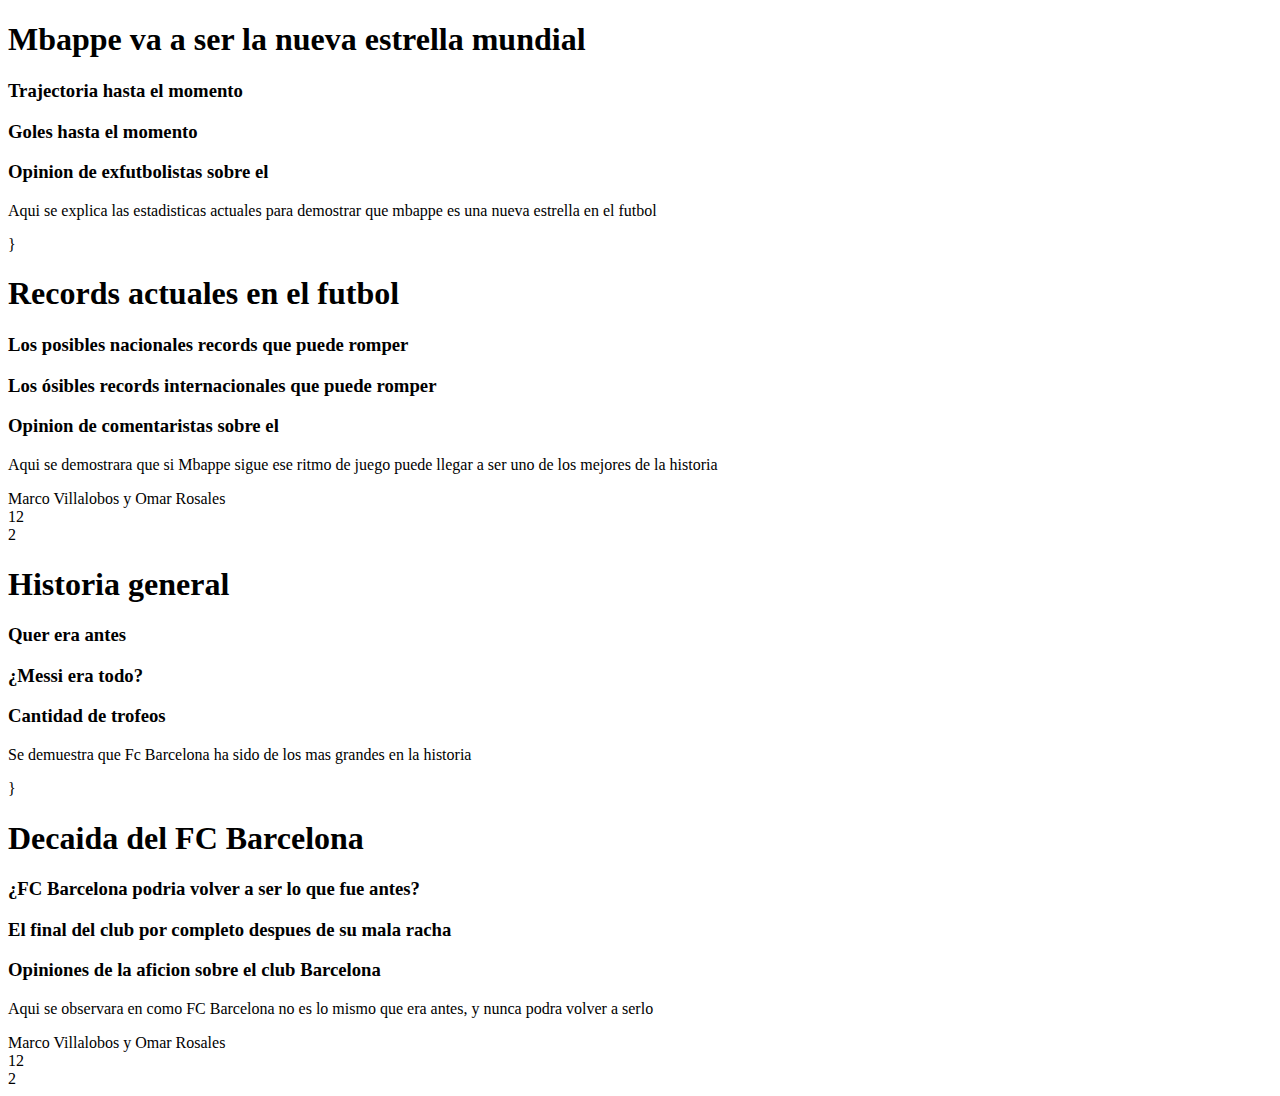
<file: root/propuestas.html>
<!DOCTYPE html>
<html lang="en">

    <head>
        <meta charset="UTF-8">
        <title> Paris Saint Germain </title>
    </head>

    <body>
        <!--Mbappe futura estrella-->
        <hgroup>
            <h1> Mbappe va a ser la nueva estrella mundial</h1>
            <h3> Trajectoria hasta el momento</h3>
            <h3> Goles hasta el momento</h3>
            <h3> Opinion de exfutbolistas sobre el</h3>
        </hgroup>
        <p> Aqui se explica las estadisticas actuales para demostrar que mbappe es una nueva estrella en el futbol</p>
        <!--fin tema 1-->}

        <!--Mbappe y los posibles records que va a romper-->
        <hgroup>
            <h1> Records actuales en el futbol</h1>
            <h3> Los posibles nacionales records que puede romper</h3>
            <h3>Los ósibles records internacionales que puede romper </h3>
            <h3> Opinion de comentaristas sobre el</h3>
        </hgroup>
        <p>Aqui se demostrara que si Mbappe sigue ese ritmo de juego puede llegar a ser uno de los mejores de la
            historia</p>
        <!--fin tema 2-->
        Marco Villalobos y Omar Rosales <br>
        12<br>
        2<br>
    </body>

</html>
<!DOCTYPE html>
<html lang="en">

    <head>
        <meta charset="UTF-8">
        <title> FC Barcelona </title>
    </head>

    <body>
        <!--Historia del FC Barcelona -->
        <hgroup>
            <h1>Historia general</h1>
            <h3> Quer era antes</h3>
            <h3> ¿Messi era todo?</h3>
            <h3> Cantidad de trofeos</h3>
        </hgroup>
        <p> Se demuestra que Fc Barcelona ha sido de los mas grandes en la historia</p>
        <!--fin tema 1-->}

        <!--La caida de FC Barcelona-->
        <hgroup>
            <h1>Decaida del FC Barcelona</h1>
            <h3>¿FC Barcelona podria volver a ser lo que fue antes?</h3>
            <h3>El final del club por completo despues de su mala racha</h3>
            <h3>Opiniones de la aficion sobre el club Barcelona </h3>
        </hgroup>
        <p>Aqui se observara en como FC Barcelona no es lo mismo que era antes, y nunca podra volver a serlo</p>
        <!--fin tema 2-->
        <!--Messi campeon del mundo-->
        Marco Villalobos y Omar Rosales <br>
        12<br>
        2<br>
    </body>

</html>
</file>
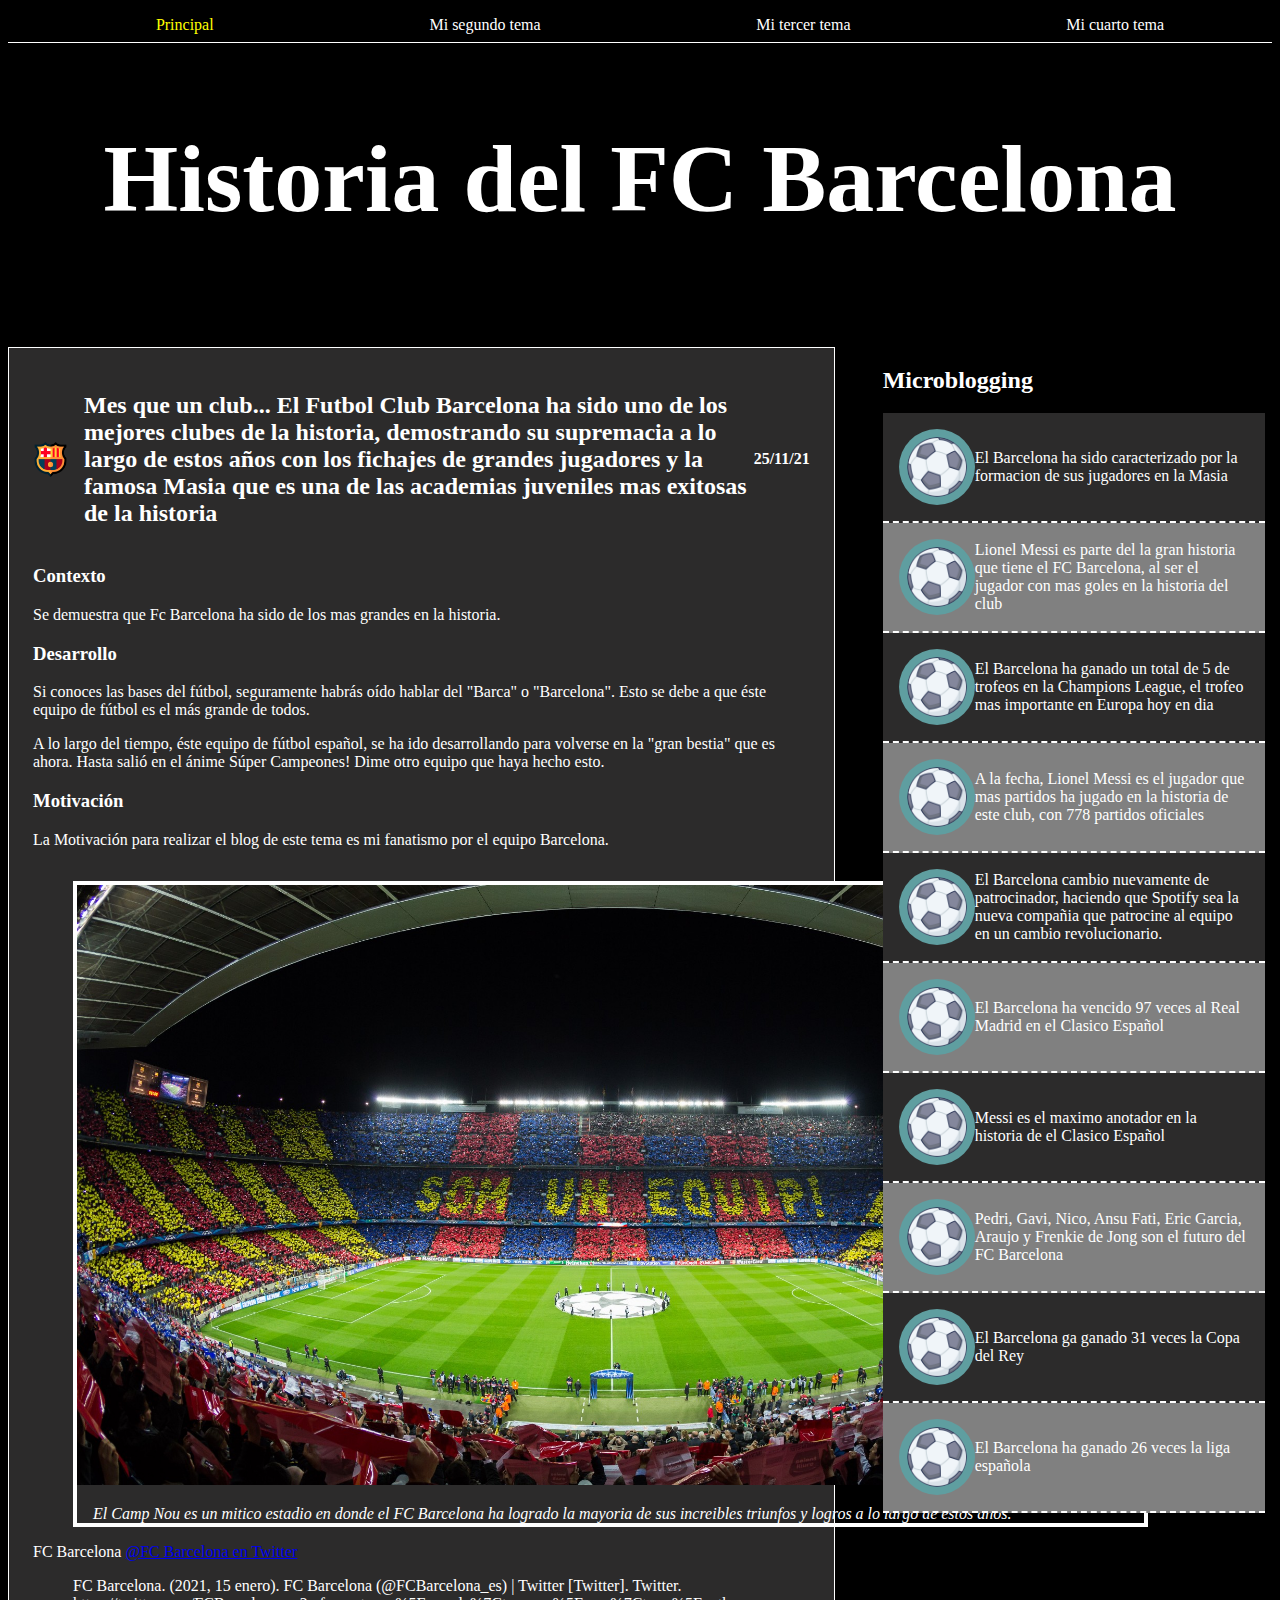
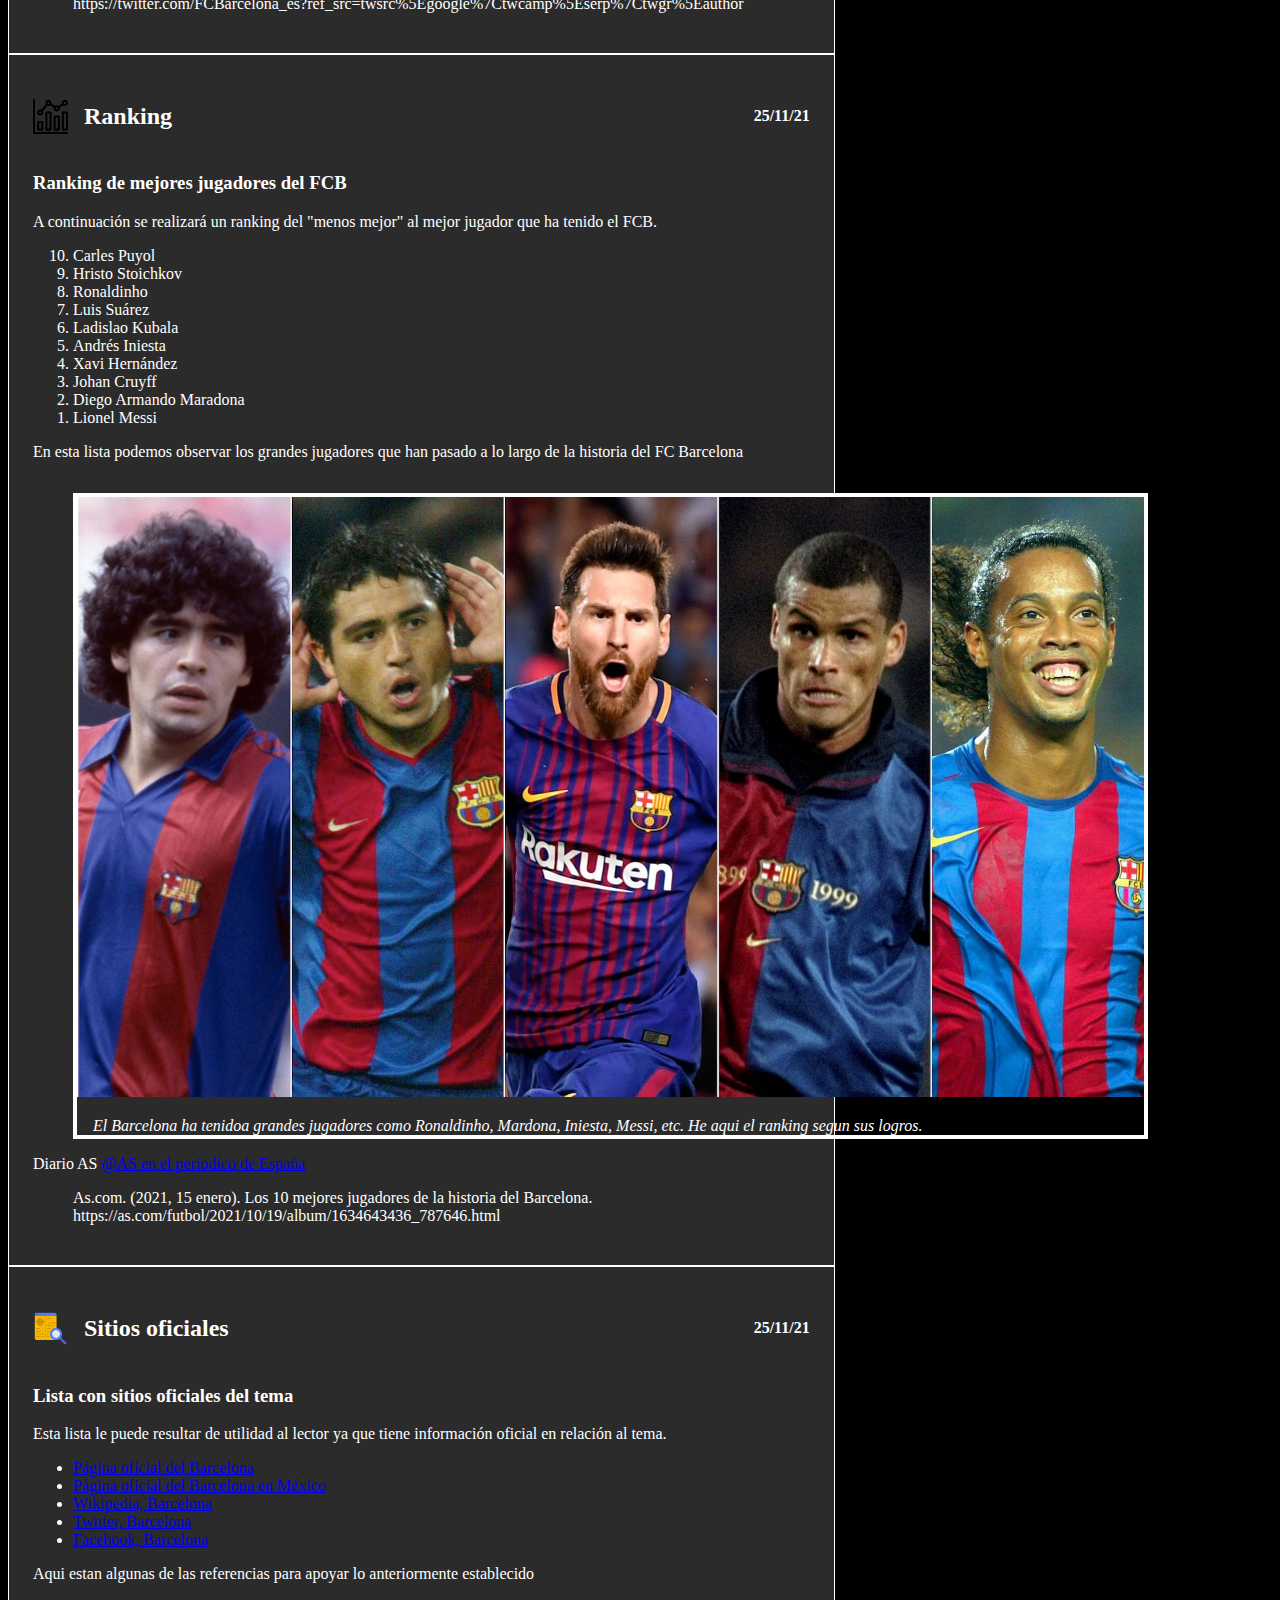
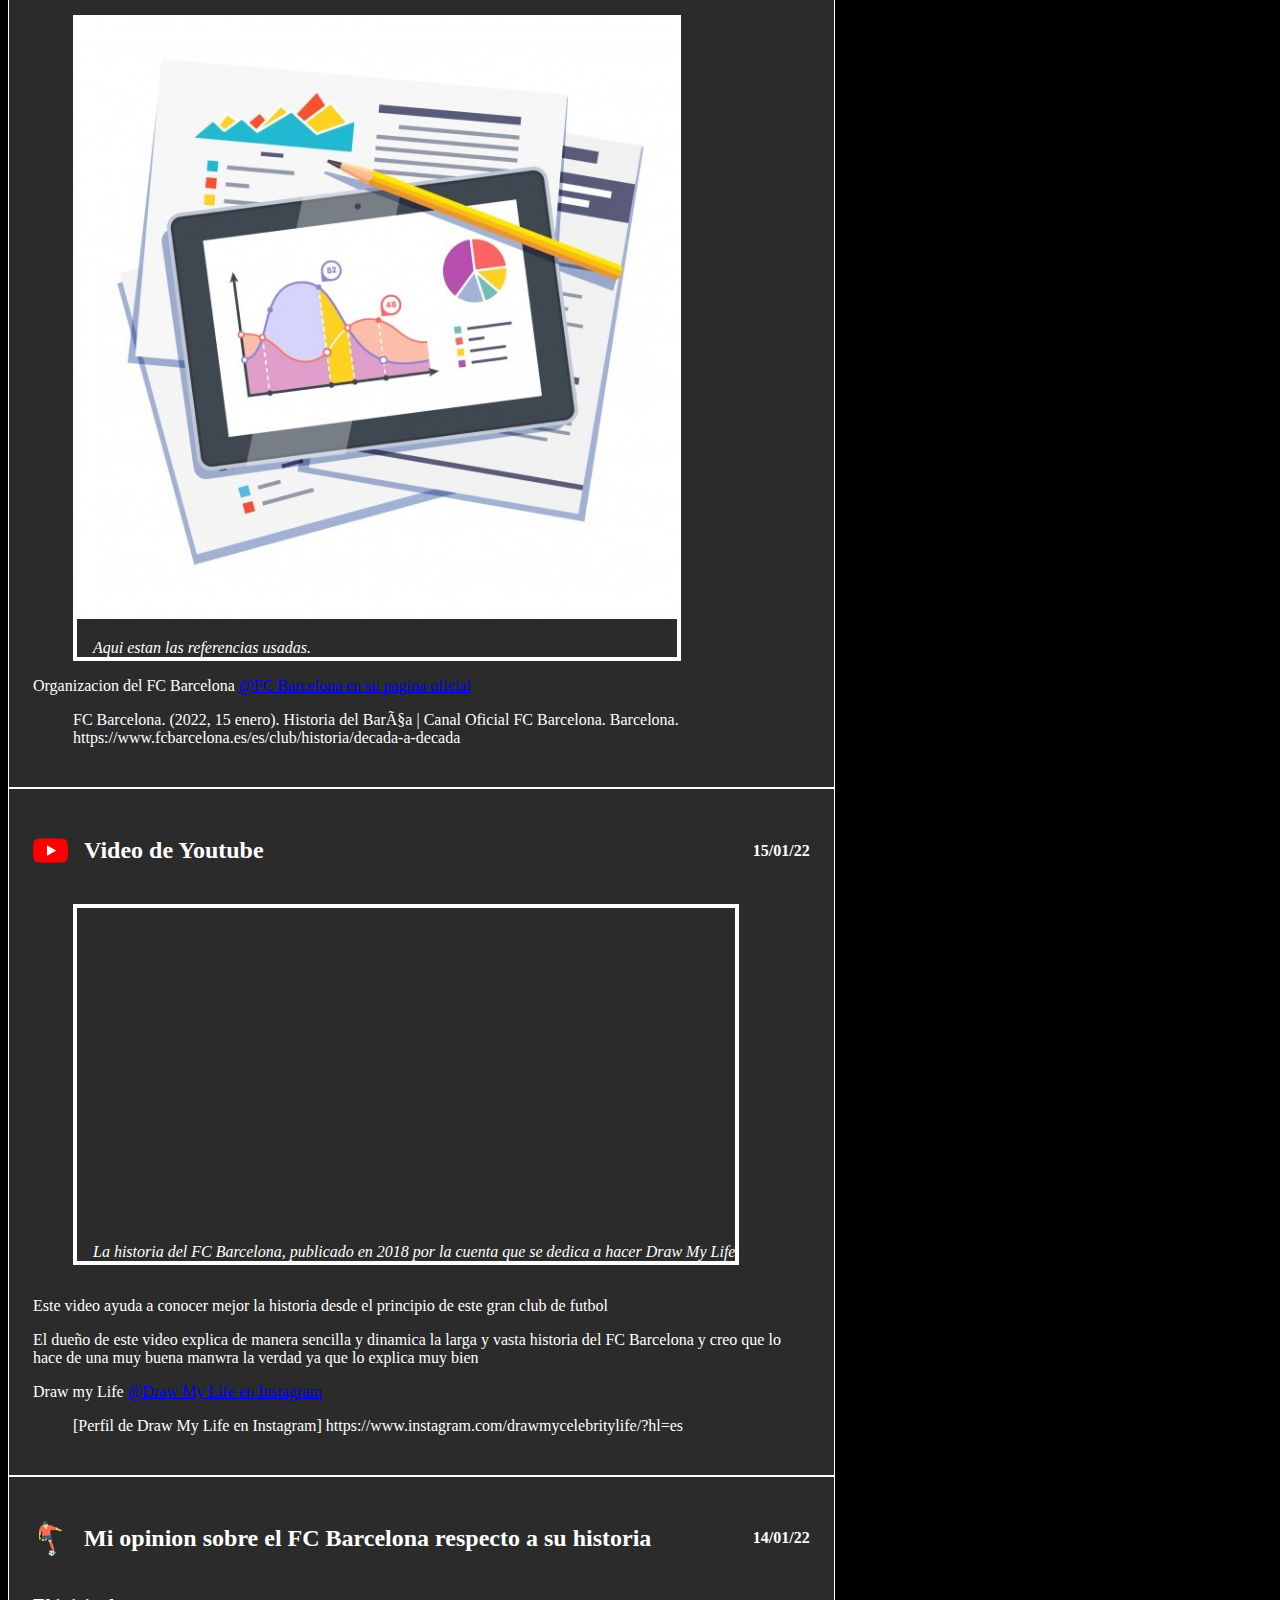
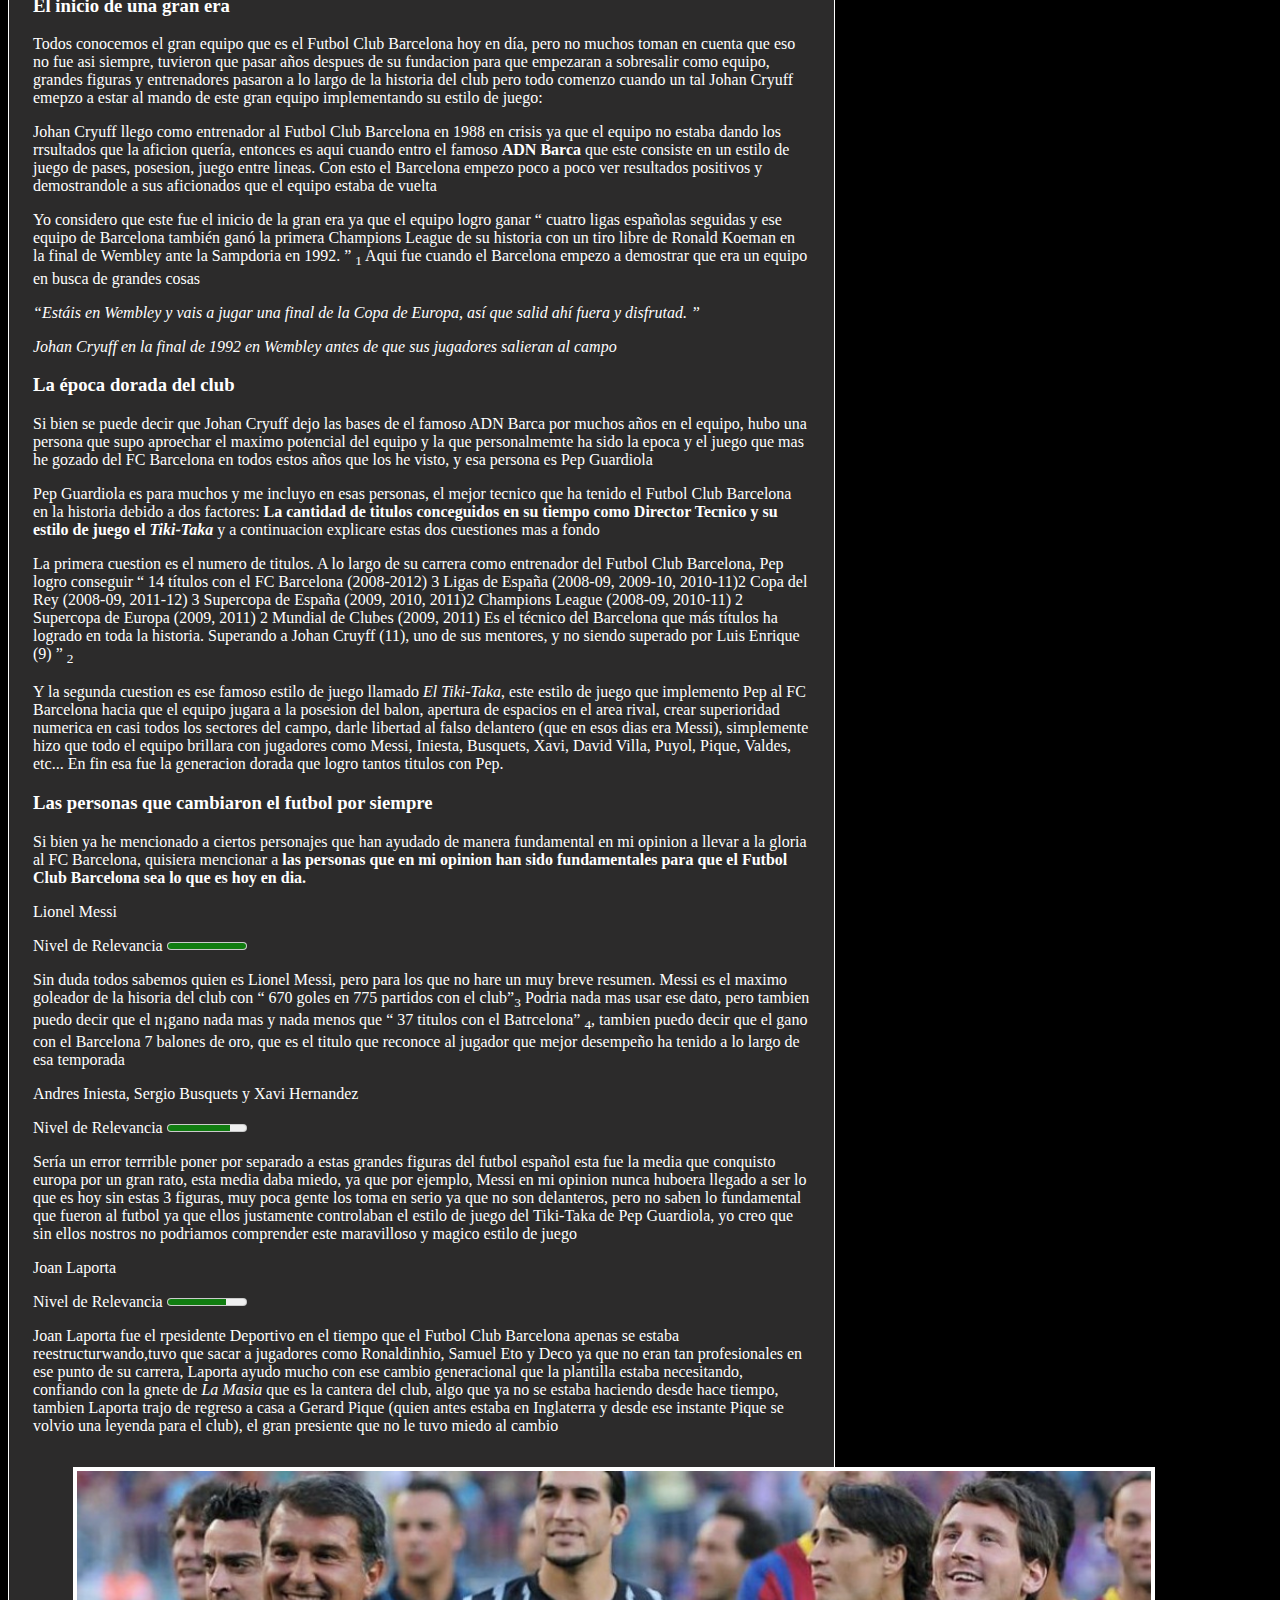
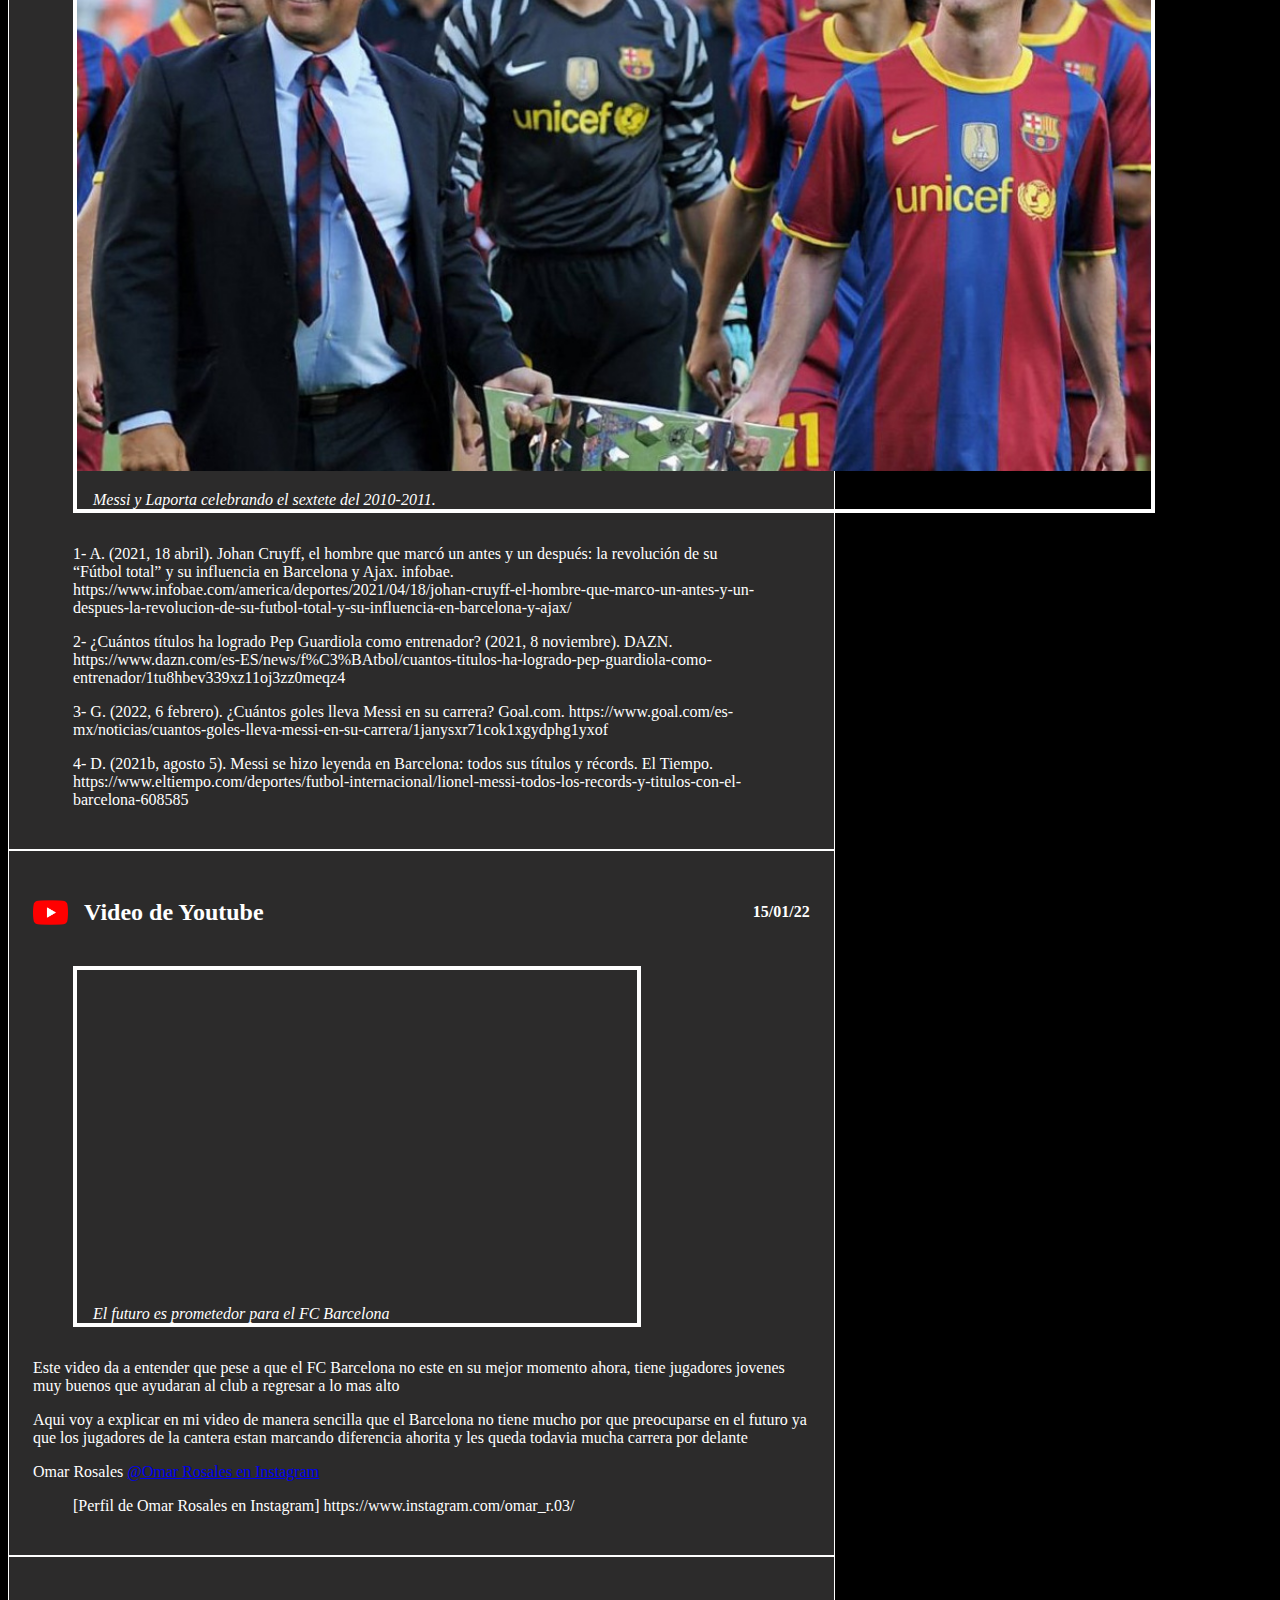
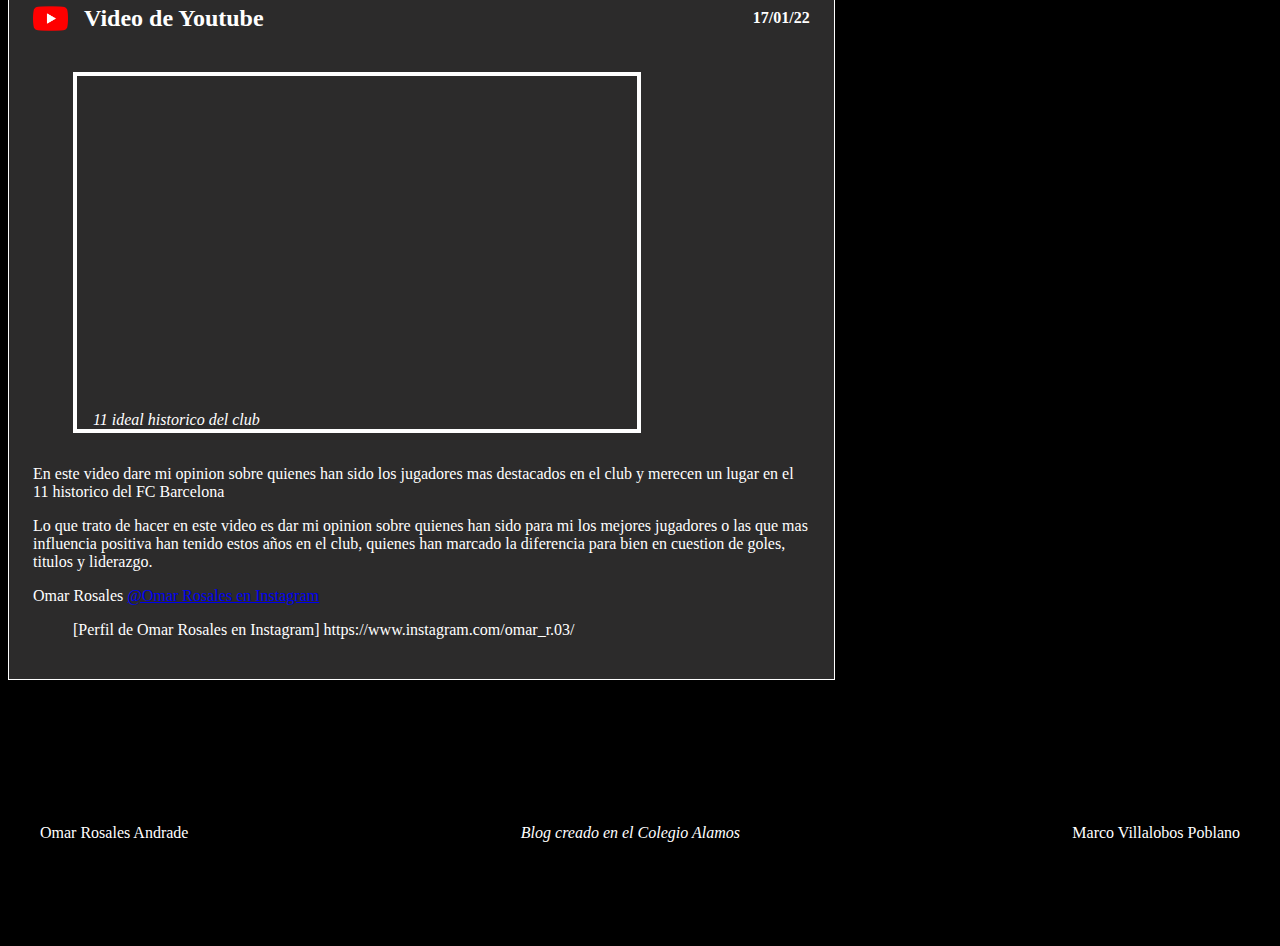
<file: root/tema1.html>
<!DOCTYPE html>
<html lang="es">

    <head>

        <meta charset="UTF-8">

        <title>FC Barcelona</title>
        <link rel="stylesheet" href="assets/styles/estilos_omar_rosales.css">
    </head>

<body>

    <nav>
        <ul>
            <li><a class="resaltado" href="index.html" target="_blank">Principal</a></li>
            <li><a href="tema2.html">Mi segundo tema</a></li>
            <li><a href="tema3.html">Mi tercer tema</a></li>
            <li><a href="tema4.html">Mi cuarto tema</a></li>
        </ul>
    </nav>

    <!-- empieza mi blog-->

    <section>

        <header id="titulo_de_blog">
            <h1>Historia del FC Barcelona</h1>
        </header>

        <main>
            <article>
                <header>
                    <hgroup>

                        <h2> <img src="assets/images/barcelona.png" alt="Aqui se puede ver el escudo del equipo de futbol de Barcelona" height="35px" width="auto"> Mes que un club... El Futbol Club Barcelona ha sido uno de los mejores clubes de la historia, demostrando su supremacia a lo largo de estos años con los fichajes de grandes jugadores y la famosa Masia que es una de las academias juveniles mas exitosas de la historia</h2>

                        <h4>25/11/21</h4>
                    </hgroup>
                </header>

                <div>
                    <h3>Contexto</h3>
                    <p>Se demuestra que Fc Barcelona ha sido de los mas grandes en la historia.</p>
                
                </div>
                <div>

                    <h3>Desarrollo</h3>
                    <p>Si conoces las bases del fútbol, seguramente habrás oído hablar del "Barca" o "Barcelona". Esto se debe a que éste equipo de fútbol es el más grande de todos.</p>
                    <p>A lo largo del tiempo, éste equipo de fútbol español, se ha ido desarrollando para volverse en la "gran bestia" que es ahora. Hasta salió en el ánime Súper Campeones! Dime otro equipo que haya hecho esto.</p>


                    <h3>Motivación</h3>
                    <p>La Motivación para realizar el blog de este tema es mi fanatismo por el equipo Barcelona.</p>
                
                    <figure class="ilustracion">
                        <img src="assets/images/camp-nou.jpg" alt="aqui se puede ver el estado en el cual juega el FC Barcelona, donde ha hecho historia" height="600px" width="auto">
                        <figcaption>El Camp Nou es un mitico estadio en donde el FC Barcelona ha logrado la mayoria de sus increibles triunfos y logros a lo largo de estos años.</figcaption>
                    </figure class="ilustracion">
                 </div>
                
                 <footer>
                
                    <div>
                        <span> FC Barcelona </span> <a href="https://twitter.com/FCBarcelona_es?ref_src=twsrc%5Egoogle%7Ctwcamp%5Eserp%7Ctwgr%5Eauthor" target="_blank">@FC Barcelona en Twitter</a>
                    </div>

                    <blockquote>
                        <p> FC Barcelona. (2021, 15 enero). FC Barcelona (@FCBarcelona_es) | Twitter [Twitter]. Twitter. https://twitter.com/FCBarcelona_es?ref_src=twsrc%5Egoogle%7Ctwcamp%5Eserp%7Ctwgr%5Eauthor </p>
                    </blockquote>
                    
                </footer>
            </article>
            
            <article>
                <header>
                    <hgroup>                   
                        <h2> <img src="assets/images/ranking.png" alt="Aqui se puede ver los que se pueden considerar los mejores jugadores que ha tenido este club" height="35px" width="auto">Ranking</h2>
                        <h4>25/11/21</h4>
                    </hgroup>
                </header>

                <div>
                    <h3>Ranking de mejores jugadores del FCB</h3>
                    <p>A continuación se realizará un ranking del "menos mejor" al mejor jugador que ha tenido el FCB.</p>
                
                </div>
                <div>
                    <nav>
                        <ol reversed>
                            <li>Carles Puyol</li>
                            <li>Hristo Stoichkov</li>
                            <li>Ronaldinho</li>
                            <li>Luis Suárez</li>
                            <li>Ladislao Kubala</li>
                            <li>Andrés Iniesta</li>
                            <li>Xavi Hernández</li>
                            <li>Johan Cruyff</li>
                            <li>Diego Armando Maradona</li>
                            <li>Lionel Messi</li>
                        </ol>
                        <p> En esta lista podemos observar los grandes jugadores que han pasado a lo largo de la historia del FC Barcelona</p>
                        <figure class="ilustracion">
                            <img src="assets/images/jugadores.jpg" alt="aqui se puede ver algunos de los mejores jugadores del FC Barcelona" height="600px" width="auto">
                            <figcaption>El Barcelona ha tenidoa grandes jugadores como Ronaldinho, Mardona, Iniesta, Messi, etc. He aqui el ranking segun sus logros.</figcaption>
                        </figure class="ilustracion">
                    </nav>
                </div>
                <footer>
                    <div>
                        <span> Diario AS </span> <a href="https://as.com/futbol/2021/10/19/album/1634643436_787646.html" target="_blank">@AS en el periodico de España</a>
                    </div>

                    <blockquote>
                        <p> As.com. (2021, 15 enero). Los 10 mejores jugadores de la historia del Barcelona. https://as.com/futbol/2021/10/19/album/1634643436_787646.html </p>
                    </blockquote>
                </footer>
            </article>

            <article>
                <header>
                    <hgroup>
                        <h2> <img src="assets/images/investigacion.png" alt="Aqui se puede ver las referencias utilizadas" height="35px" width="auto">
                        Sitios oficiales</h2>
                        <h4>25/11/21</h4>
                    </hgroup>
                </header>
                <div>
                    <h3>Lista con sitios oficiales del tema</h3>
                    <p>Esta lista le puede resultar de utilidad al lector ya que tiene información oficial en relación al tema.</p>
                     <ul>
                        <li><a href="https://www.fcbarcelona.es/es/" target="_blank">Página oficial del Barcelona</a></li>
                        <li><a href="https://fcbmexico.com.mx/" target="_blank">Página oficial del Barcelona en México</a></li>
                        <li><a href="https://es.wikipedia.org/wiki/F%C3%BAtbol_Club_Barcelona" target="_blank">Wikipedia, Barcelona</a></li>
                        <li><a href="https://twitter.com/fcbarcelona_es" target="_blank">Twitter, Barcelona</a></li>
                        <li><a href="https://es-la.facebook.com/fcbarcelona/" target="_blank">Facebook, Barcelona</a></li>

                    </ul>
                    <p> Aqui estan algunas de las referencias para apoyar lo anteriormente establecido</p>
                   
                    <figure class="ilustracion">
                        <img src="assets/images/referencias.jpg" alt="aqui se pueden ver las referencias " height="600px" width="auto">
                        <figcaption> Aqui estan las referencias usadas.</figcaption>
                    </figure class="ilustracion">
                </div>
                <footer>
                    <div>
                        <span> Organizacion del FC Barcelona </span> <a href="https://www.fcbarcelona.es/es/club/historia/decada-a-decada" target="_blank">@FC Barcelona en su pagina oficial</a>
                    </div>

                    <blockquote>
                        <p> FC Barcelona. (2022, 15 enero). Historia del BarÃ§a | Canal Oficial FC Barcelona. Barcelona. https://www.fcbarcelona.es/es/club/historia/decada-a-decada </p>
                    </blockquote> 
                </footer>
            </article>

            <article>
                <header>
                    <hgroup>
                        <h2> <img src="assets/images/youtube.png" alt="Icono de Youtube" height="35px" width="auto">Video de Youtube </h2>
                        <h4> 15/01/22</h4>
                    </hgroup>
                </header>

                <div>
                    <figure class="ilustracion">
                        <iframe width="560" height="315" src="https://www.youtube.com/embed/oG1ZTIDPk2s" title="YouTube video player" frameborder="0" allow="accelerometer; autoplay; clipboard-write; encrypted-media; gyroscope; picture-in-picture" allowfullscreen></iframe>
                        <figcaption> La historia del FC Barcelona, publicado en 2018 por la cuenta que se dedica a hacer Draw My Life</figcaption>
                    </figure class="ilustracion">
                    <p> Este video ayuda a conocer mejor la historia desde el principio de este gran club de futbol </p>
                    <p> El dueño de este video explica de manera sencilla y dinamica la larga y vasta historia del FC Barcelona y creo que lo hace de una muy buena manwra la verdad ya que lo explica muy bien</p>
                </div>
                <footer>
                    <!-- Datos del autor -->
                    <div>
                        <span>Draw my Life</span> <a href="https://www.instagram.com/drawmycelebritylife/?hl=es" target="_blank">@Draw My Life en Instagram</a>
                    </div>
                    <!-- fin datos del autor -->
                    <!-- bibliografía -->
                    <blockquote>
                        <p>[Perfil de Draw My Life en Instagram] https://www.instagram.com/drawmycelebritylife/?hl=es</p>
                    </blockquote>
                    <!-- fin bibliografía -->
                </footer>
            </article>
                    
            
                <article>
                <header>
                    <hgroup>
                        <!-- Título del artículo con ícono -->
                        <h2> <img src="assets/images/football-player.png" alt="Un jugador de Futbol Soccer" height="35px" width="auto"> Mi opinion sobre el FC Barcelona respecto a su historia</h2>
                        <!-- Fecha en la que se escribió el artículo -->
                        <h4>14/01/22</h4>
                    </hgroup>    
                </header>
                <!-- inicia contenido del artículo -->
                <div>
                    
                    <h3>El inicio de una gran era</h3>
                    <p>Todos conocemos el gran equipo que es el Futbol Club Barcelona hoy en día, pero no muchos toman en cuenta que eso no fue asi siempre, tuvieron que pasar años despues de su fundacion para que empezaran a sobresalir como equipo, grandes figuras y entrenadores pasaron a lo largo de la historia del club pero todo comenzo cuando un tal Johan Cryuff emepzo a estar al mando de este gran equipo implementando su estilo de juego: </p>
                    <p> Johan Cryuff llego como entrenador al Futbol Club Barcelona en 1988 en crisis ya que el equipo no estaba dando los rrsultados que la aficion quería, entonces es aqui cuando entro el famoso <strong> ADN Barca</strong> que este consiste en un estilo de juego de pases, posesion, juego entre lineas. Con esto el Barcelona empezo poco a poco ver resultados positivos y demostrandole a sus aficionados que el equipo estaba de vuelta </p>
                    <p>Yo considero que este fue el inicio de la gran era ya que el equipo logro ganar <q> cuatro ligas españolas seguidas y ese equipo de Barcelona también ganó la primera Champions League de su historia con un tiro libre de Ronald Koeman en la final de Wembley ante la Sampdoria en 1992. </q> <sub>1</sub> Aqui fue cuando el Barcelona empezo a demostrar que era un equipo en busca de grandes cosas</p>
                    <p> <i> <q>Estáis en Wembley y vais a jugar una final de la Copa de Europa, así que salid ahí fuera y disfrutad. </q> </i></p>
                    <p> <cite> Johan Cryuff en la final de 1992 en Wembley antes de que sus jugadores salieran al campo</cite> </p>

                    <h3> La época dorada del club</h3>
                    <p>Si bien se puede decir que Johan Cryuff dejo las bases de el famoso ADN Barca por muchos años en el equipo, hubo una persona que supo aproechar el maximo potencial del equipo y la que personalmemte ha sido la epoca y el juego que mas he gozado del FC Barcelona en todos estos años que los he visto, y esa persona es Pep Guardiola</p>
                    <p>Pep Guardiola es para muchos y me incluyo en esas personas, el mejor tecnico que ha tenido el Futbol Club Barcelona en la historia debido a dos factores: <strong> La cantidad de titulos conceguidos en su tiempo como Director Tecnico y su estilo de juego el <i> Tiki-Taka</i></strong> y a continuacion explicare estas dos cuestiones mas a fondo </p>
                    <p>La primera cuestion es el numero de titulos. A lo largo de su carrera como entrenador del Futbol Club Barcelona, Pep logro conseguir <q> 14 títulos con el FC Barcelona (2008-2012) 3 Ligas de España (2008-09, 2009-10, 2010-11)2 Copa del Rey (2008-09, 2011-12)  3 Supercopa de España (2009, 2010, 2011)2 Champions League (2008-09, 2010-11) 2 Supercopa de Europa (2009, 2011) 2 Mundial de Clubes (2009, 2011) Es el técnico del Barcelona que más títulos ha logrado en toda la historia. Superando a Johan Cruyff (11), uno de sus mentores, y no siendo superado por Luis Enrique (9) </q> <sub>2</sub></p>
                    <p>Y la segunda cuestion es ese famoso estilo de juego llamado <i> El Tiki-Taka</i>, este estilo de juego que implemento Pep al FC Barcelona hacia que el equipo jugara a la posesion del balon, apertura de espacios en el area rival, crear superioridad numerica en casi todos los sectores del campo, darle libertad al falso delantero (que en esos dias era Messi), simplemente hizo que todo el equipo brillara con jugadores como Messi, Iniesta, Busquets, Xavi, David Villa, Puyol, Pique, Valdes, etc... En fin esa fue la generacion dorada que logro tantos titulos con Pep.</p>

                    <h3> Las personas que cambiaron el futbol por siempre</h3>
                    <p>Si bien ya he mencionado a ciertos personajes que han ayudado de manera fundamental en mi opinion a llevar a la gloria al FC Barcelona, quisiera mencionar a <strong> las personas que en mi opinion han sido fundamentales para que el Futbol Club Barcelona sea lo que es hoy en dia. </strong> </p>
                    <p>Lionel Messi</p>
                    <label> Nivel de Relevancia</label>
                    <meter value="10" min="0" max="10"></meter>
                    <p> Sin duda todos sabemos quien es Lionel Messi, pero para los que no hare un muy breve resumen. Messi es el maximo goleador de la hisoria del club con <q> 670 goles en 775 partidos con el club</q><sub>3</sub> Podria nada mas usar ese dato, pero tambien puedo decir que el n¡gano nada mas y nada menos que <q> 37 titulos con el Batrcelona</q> <sub>4</sub>, tambien puedo decir que el gano con el Barcelona 7 balones de oro, que es el titulo que reconoce al jugador que mejor desempeño ha tenido a lo largo de esa temporada</p>
                    <p>Andres Iniesta, Sergio Busquets y Xavi Hernandez</p>
                    <label> Nivel de Relevancia</label>
                    <meter value="8" min="0" max="10"></meter>
                    <p>Sería un error terrrible poner por separado a estas grandes figuras del futbol español  esta fue la media que conquisto europa por un gran rato, esta media daba miedo, ya que por ejemplo, Messi en mi opinion nunca huboera llegado a ser lo que es hoy sin estas 3 figuras, muy poca gente los toma en serio ya que no son delanteros, pero no saben lo fundamental que fueron al futbol ya que ellos justamente controlaban el estilo de juego del Tiki-Taka de Pep Guardiola, yo creo que sin ellos nostros no podriamos comprender este maravilloso y magico estilo de juego</p>
                    <p> Joan Laporta </p>
                    <label> Nivel de Relevancia</label>
                    <meter value="7.5" min="0" max="10"></meter>
                    <p> Joan Laporta fue el rpesidente Deportivo en el tiempo que el Futbol Club Barcelona apenas se estaba reestructurwando,tuvo que sacar a jugadores como Ronaldinhio, Samuel Eto y Deco ya que no eran tan profesionales en ese punto de su carrera, Laporta ayudo mucho con ese cambio generacional que la plantilla estaba necesitando, confiando con la gnete de <i> La Masia</i> que es la cantera del club, algo que ya no se estaba haciendo desde hace tiempo, tambien Laporta trajo de regreso a casa a Gerard Pique (quien antes estaba en Inglaterra y desde ese instante Pique se volvio una leyenda para el club), el gran presiente que no le tuvo miedo al cambio </p>
                    <!-- inicia ilustración del artículo -->
                    <figure class="ilustracion">
                        <img src="assets/images/laporta.jpg" alt="Los agentes del cambio" height="600px" width="auto">
                        <figcaption>Messi y Laporta celebrando el sextete del 2010-2011.</figcaption>
                    </figure class="ilustracion">
                    <!-- termina ilustración del artículo -->
            
                </div>
                <!-- Termina contenido del artículo -->
                
                <footer>
                    <!-- bibliografía -->
                    <blockquote>
                        <p>1- A. (2021, 18 abril). Johan Cruyff, el hombre que marcó un antes y un después: la revolución de su “Fútbol total” y su influencia en Barcelona y Ajax. infobae. https://www.infobae.com/america/deportes/2021/04/18/johan-cruyff-el-hombre-que-marco-un-antes-y-un-despues-la-revolucion-de-su-futbol-total-y-su-influencia-en-barcelona-y-ajax/</p>
                        <p>2- ¿Cuántos títulos ha logrado Pep Guardiola como entrenador? (2021, 8 noviembre). DAZN. https://www.dazn.com/es-ES/news/f%C3%BAtbol/cuantos-titulos-ha-logrado-pep-guardiola-como-entrenador/1tu8hbev339xz11oj3zz0meqz4 </p>
                        <p>3- G. (2022, 6 febrero). ¿Cuántos goles lleva Messi en su carrera? Goal.com. https://www.goal.com/es-mx/noticias/cuantos-goles-lleva-messi-en-su-carrera/1janysxr71cok1xgydphg1yxof</p>
                        <p>4- D. (2021b, agosto 5). Messi se hizo leyenda en Barcelona: todos sus títulos y récords. El Tiempo. https://www.eltiempo.com/deportes/futbol-internacional/lionel-messi-todos-los-records-y-titulos-con-el-barcelona-608585</p>
                    </blockquote>
                    <!-- fin bibliografía -->
                </footer>

            </article>


            <article>
                <header>
                    <hgroup>
                        <!-- Título del artículo con ícono -->
                        <h2> <img src="assets/images/youtube.png" alt="Descripción del ícono" height="35px" width="auto"> Video de Youtube</h2>
                        <!-- Fecha en la que se escribió el artículo -->
                        <h4>15/01/22</h4>
                    </hgroup>    
                </header>
                <div>
                    <figure class="ilustracion">
                        <iframe width="560" height="315" src="https://www.youtube.com/embed/BJrcbWgm9uw" title="YouTube video player" frameborder="0" allow="accelerometer; autoplay; clipboard-write; encrypted-media; gyroscope; picture-in-picture" allowfullscreen></iframe>
                        <figcaption> El futuro es prometedor para el FC Barcelona</figcaption>
                    </figure class="ilustracion">
                    <p> Este video da a entender que pese a que el FC Barcelona no este en su mejor momento ahora, tiene jugadores jovenes muy buenos que ayudaran al club a regresar a lo mas alto </p>
                    <p> Aqui voy a explicar en mi video de manera sencilla que el Barcelona no tiene mucho por que preocuparse en el futuro ya que los jugadores de la cantera estan marcando diferencia ahorita y les queda todavia mucha carrera por delante</p>
                </div>
                <footer>
                    <!-- Datos del autor -->
                    <div>
                        <span>Omar Rosales</span> <a href="https://www.instagram.com/omar_r.03/" target="_blank">@Omar Rosales en Instagram</a>
                    </div>
                    <!-- fin datos del autor -->
                    <!-- bibliografía -->
                    <blockquote>
                        <p>[Perfil de Omar Rosales en Instagram] https://www.instagram.com/omar_r.03/</p>
                    </blockquote>
                    <!-- fin bibliografía -->
                </footer>
            </article>
            <!-- fin entrada: nombre_del_artículo -->

            <article>
                <header>
                    <hgroup>
                        <!-- Título del artículo con ícono -->
                        <h2> <img src="assets/images/youtube.png" alt="Descripción del ícono" height="35px" width="auto"> Video de Youtube</h2>
                        <!-- Fecha en la que se escribió el artículo -->
                        <h4>17/01/22</h4>
                    </hgroup>    
                </header>
                <div>
                    <figure class="ilustracion">
                        <iframe width="560" height="315" src="https://www.youtube.com/embed/uMv66205E5I" title="YouTube video player" frameborder="0" allow="accelerometer; autoplay; clipboard-write; encrypted-media; gyroscope; picture-in-picture" allowfullscreen></iframe>
                        <figcaption> 11 ideal historico del club</figcaption>
                    </figure class="ilustracion">
                    <p> En este video dare mi opinion sobre quienes han sido los jugadores mas destacados en el club y merecen un lugar en el 11 historico del FC Barcelona </p>
                    <p> Lo que trato de hacer en este video es dar mi opinion sobre quienes han sido para mi los mejores jugadores o las que mas influencia positiva han tenido estos años en el club, quienes han marcado la diferencia para bien en cuestion de goles, titulos y liderazgo. </p>
                </div>
                <footer>
                    <!-- Datos del autor -->
                    <div>
                        <span>Omar Rosales</span> <a href="https://www.instagram.com/omar_r.03/" target="_blank">@Omar Rosales en Instagram</a>
                    </div>
                    <!-- fin datos del autor -->
                    <!-- bibliografía -->
                    <blockquote>
                        <p>[Perfil de Omar Rosales en Instagram] https://www.instagram.com/omar_r.03/</p>
                    </blockquote>
                    <!-- fin bibliografía -->
                </footer>
            </article>
            <!-- fin entrada: nombre_del_artículo -->
                   
        </main>

        <aside>
           
            <h2> Microblogging</h2>
                <div class="tarjeta">
                    <div class="info">
                        <img src="assets/images/balon.png" alt="Omar Rosales" width="60px" height="auto">
                        <div class="info2">
                            <span> El Barcelona ha sido caracterizado por la formacion de sus jugadores en la Masia </span>                         
                        </div>
                     </div>
                </div>
            
                <div class="tarjeta">
                    <div class="info">
                        <img src="assets/images/balon.png" alt="Omar Rosales" width="60px" height="auto">
                        <div class="info2">
                            <span> Lionel Messi es parte del la gran historia que tiene el FC Barcelona, al ser el jugador con mas goles en la historia del club </span>                                    
                        </div>
                    </div>
                </div>
            
                <div class="tarjeta">
                    <div class="info">
                        <img src="assets/images/balon.png" alt="Omar Rosales" width="60px" height="auto">
                        <div class="info2">
                            <span> El Barcelona ha ganado un total de 5 de trofeos en la Champions League, el trofeo mas importante en Europa hoy en dia </span>
                        </div>
                    </div>
               </div>
           
               <div class="tarjeta">
                    <div class="info">
                        <img src="assets/images/balon.png" alt="Omar Rosales" width="60px" height="auto">
                        <div class="info2">
                            <span> A la fecha, Lionel Messi es el jugador que mas partidos ha jugado en la historia de este club, con 778 partidos oficiales </span>        
                        </div>
                    </div>
               </div>            
            
               <div class="tarjeta">
                    <div class="info">                
                        <img src="assets/images/balon.png" alt="Omar Rosales" width="60px" height="auto">
                        <div class="info2">
                            <span> El Barcelona cambio nuevamente de patrocinador, haciendo que Spotify sea la nueva compañia que patrocine al equipo en un cambio revolucionario. </span>            
                        </div>
                    </div>
               </div>  
                          <!-- nuevos semana 9 -->

            <div class="tarjeta">
                <div class="info">                
                    <img src="assets/images/balon.png" alt="Omar Rosales" width="60px" height="auto">
                    <div class="info2">
                        <span> El Barcelona ha vencido 97 veces al Real Madrid en el Clasico Español </span>
                    </div>
                </div>
            </div>    
            <div class="tarjeta">
                <div class="info">                
                    <img src="assets/images/balon.png" alt="Omar Rosales" width="60px" height="auto">
                    <div class="info2">
                        <span> Messi es el maximo anotador en la historia de el Clasico Español </span>
                    </div>
                </div>
            </div>   
            <div class="tarjeta">
                <div class="info">                
                    <img src="assets/images/balon.png" alt="Omar Rosales" width="60px" height="auto">
                    <div class="info2">
                        <span> Pedri, Gavi, Nico, Ansu Fati, Eric Garcia, Araujo y Frenkie de Jong son el futuro del FC Barcelona</span>
                    </div>
                </div>
            </div>   
            <div class="tarjeta">
                <div class="info">                
                    <img src="assets/images/balon.png" alt="Omar Rosales" width="60px" height="auto">
                    <div class="info2">
                        <span>El Barcelona ga ganado 31 veces la Copa del Rey </span>
                    </div>
                </div>
            </div>   
            <div class="tarjeta">
                <div class="info">                
                    <img src="assets/images/balon.png" alt="Omar Rosales" width="60px" height="auto">
                    <div class="info2">
                        <span> El Barcelona ha ganado 26 veces la liga española </span>
                    </div>
                </div>
            </div>            
        </aside>


        <footer id="footer_blog">
            <div> 
                <span> Omar Rosales Andrade</span>
            </div>

            <div> 
               <span> <i>Blog creado en el Colegio Alamos </i> </span> 
            </div>

            <div> 
                <span> Marco Villalobos Poblano</span>
            </div>
        </footer>
    </section>
</body>
</html>
</file>
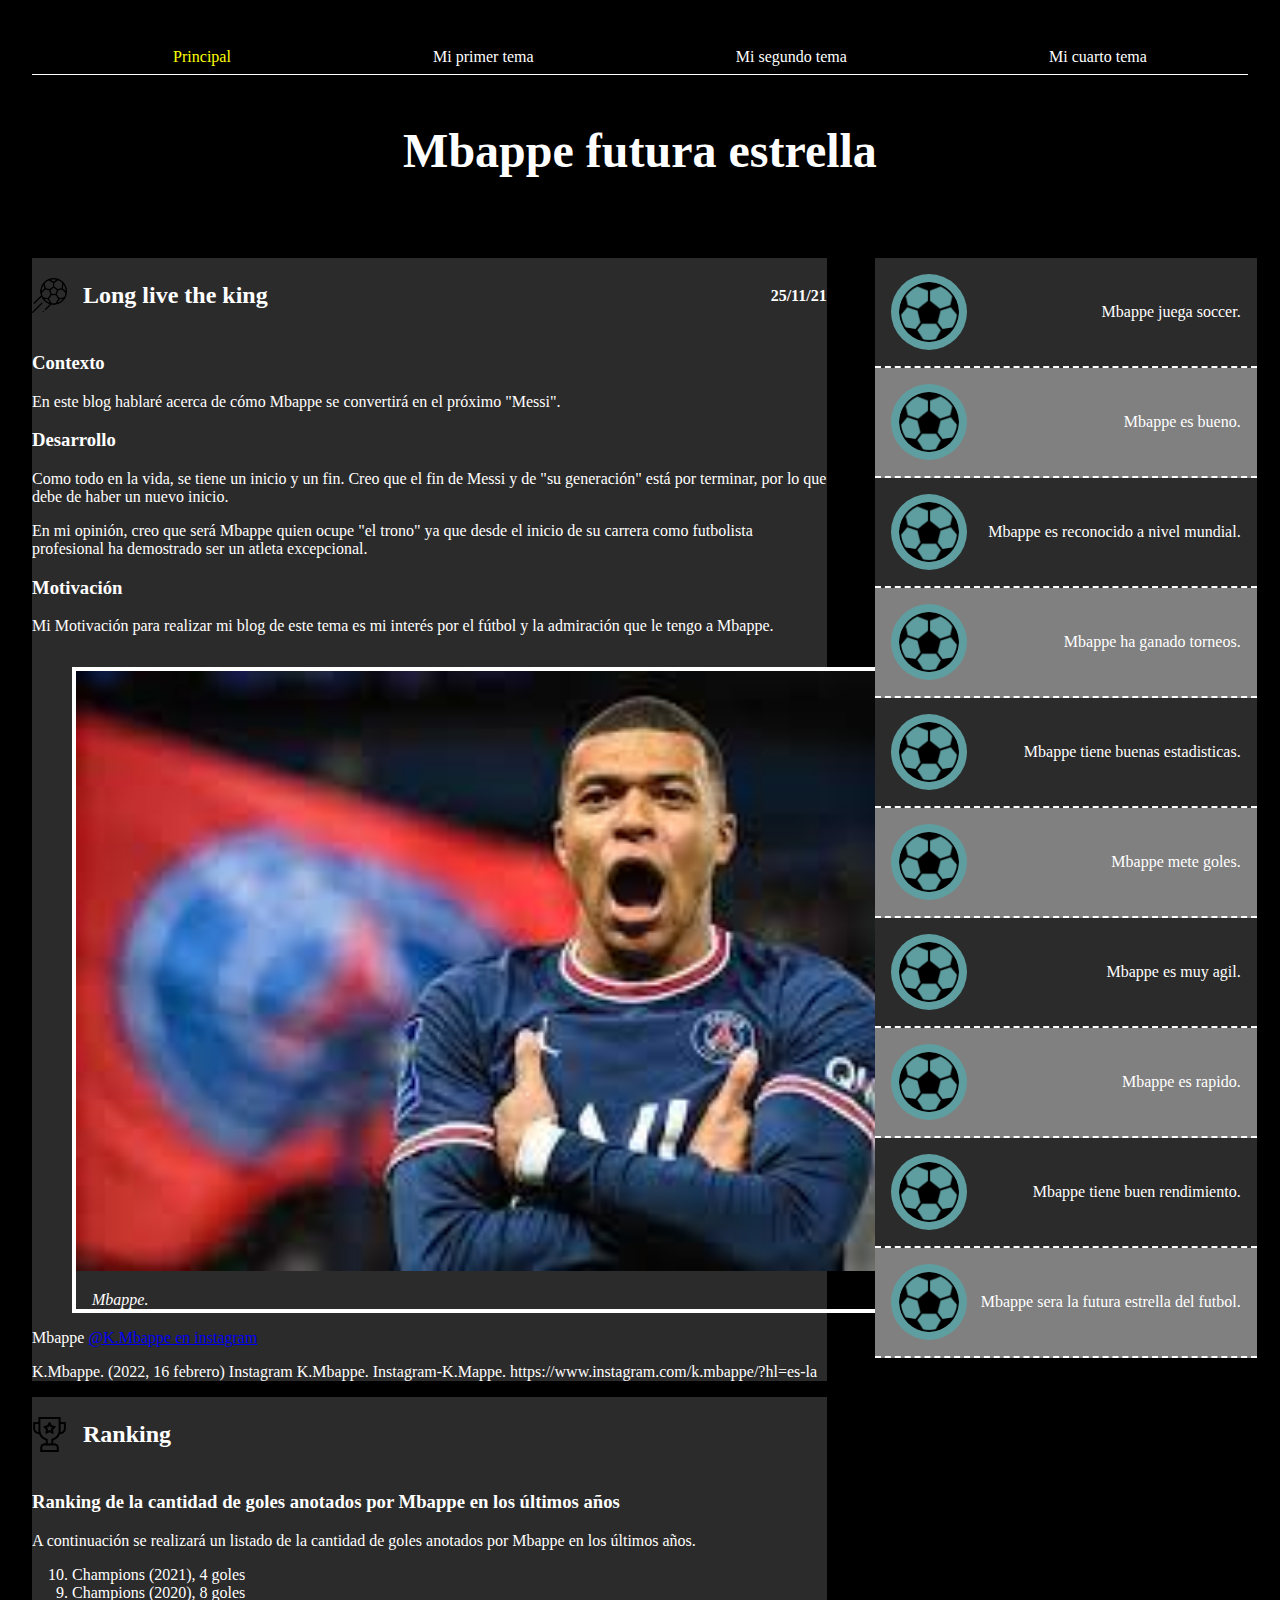
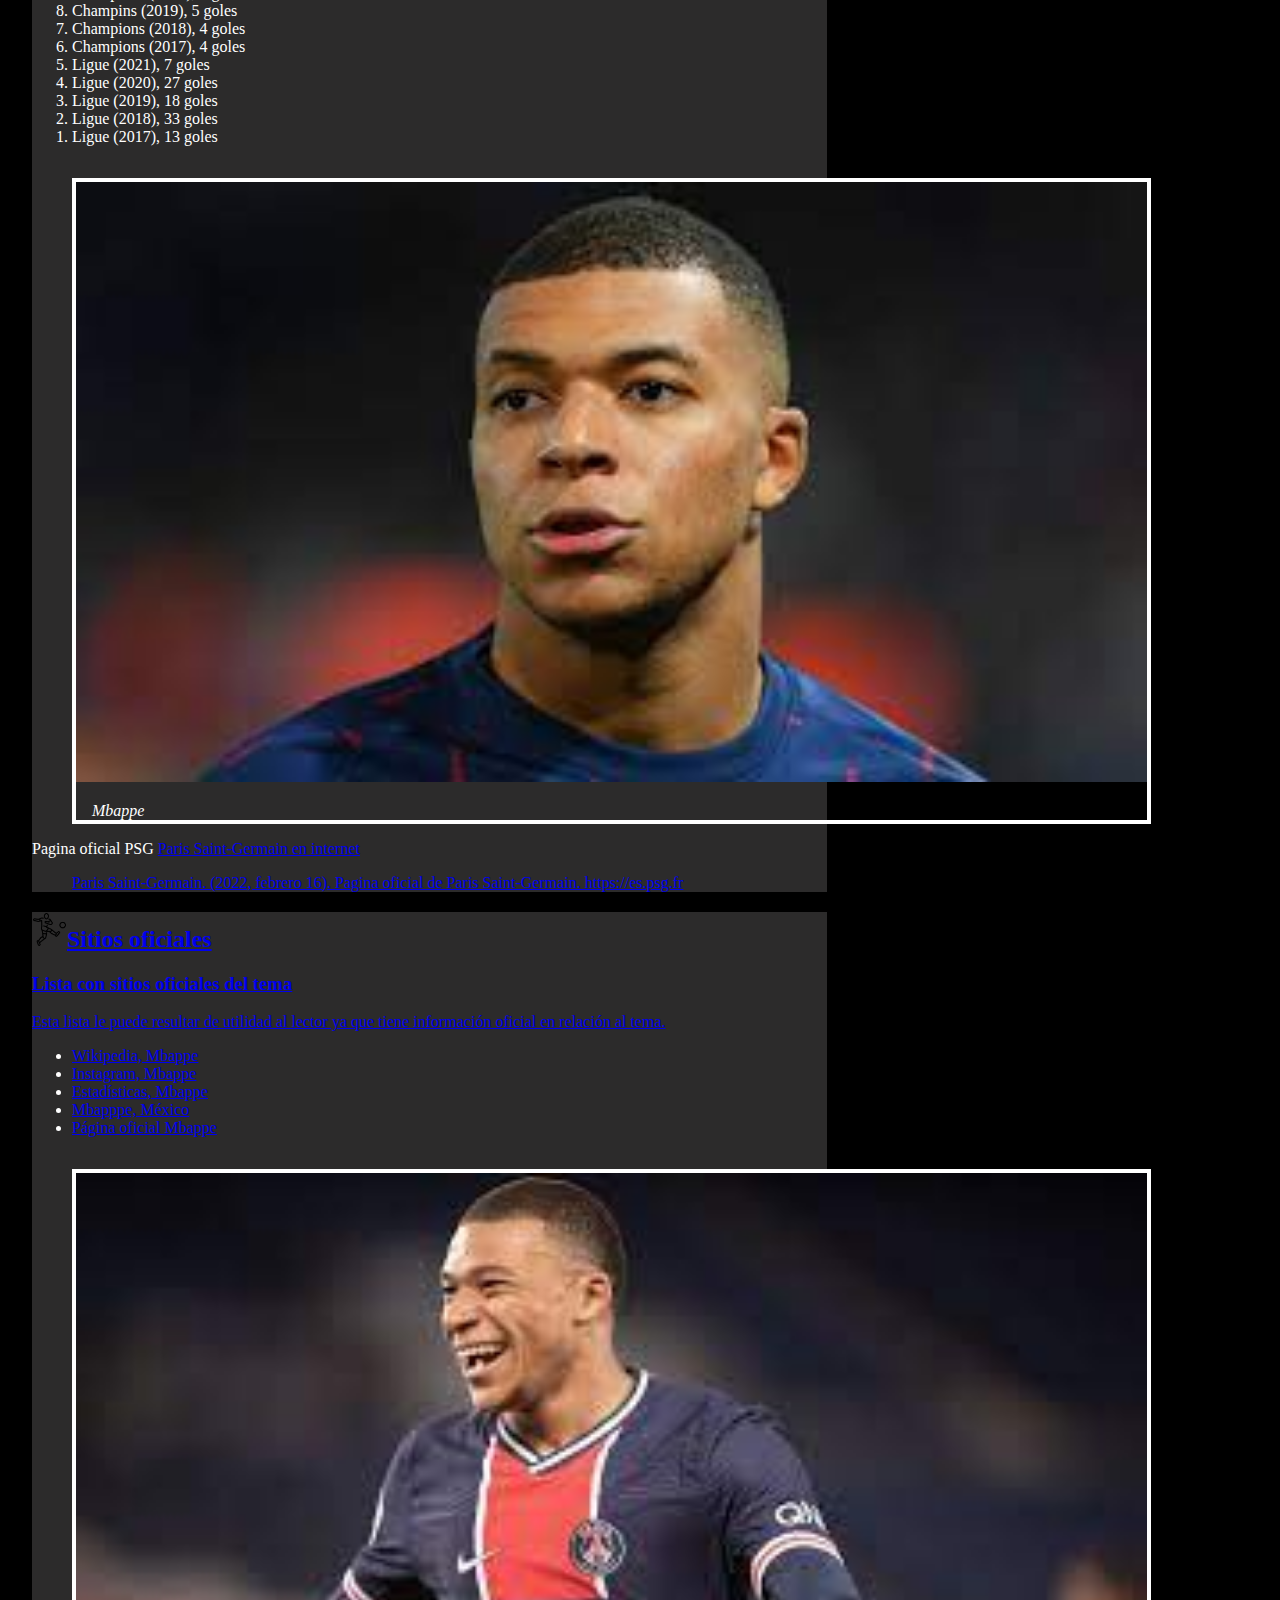
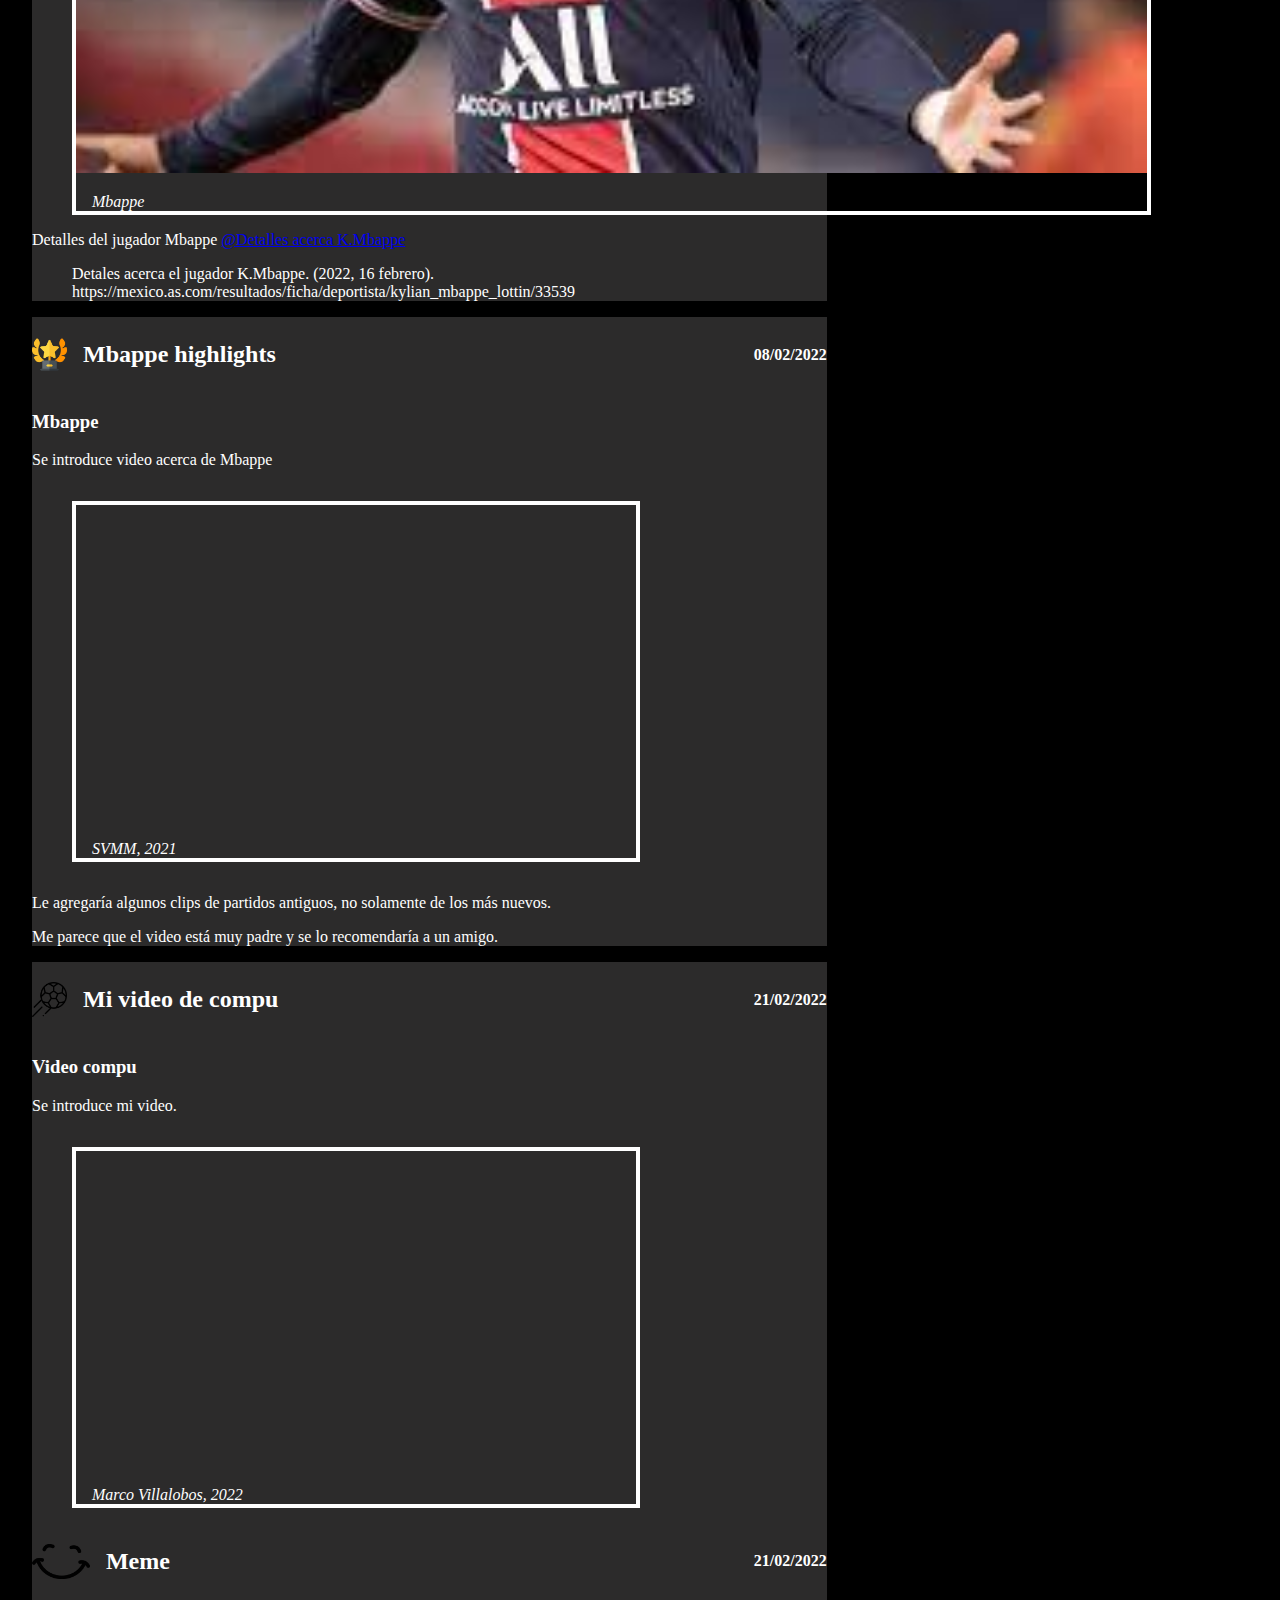
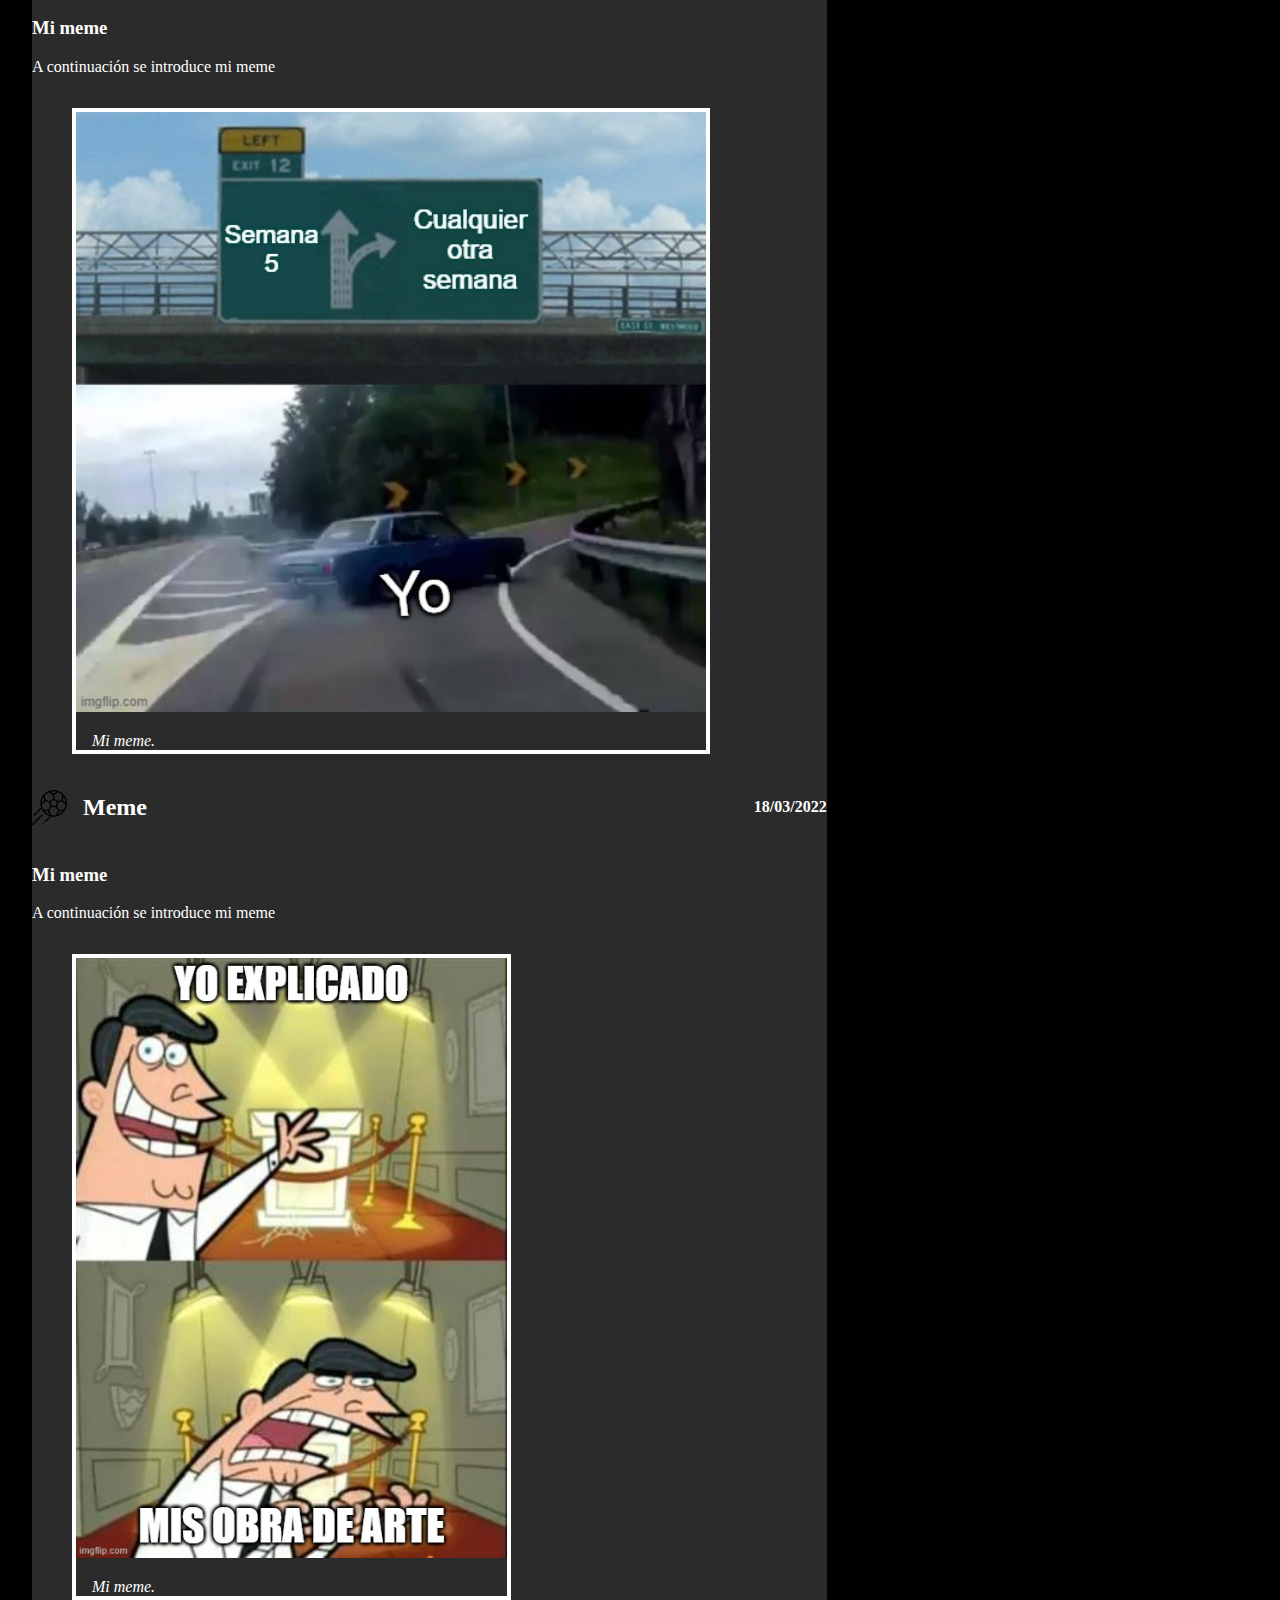
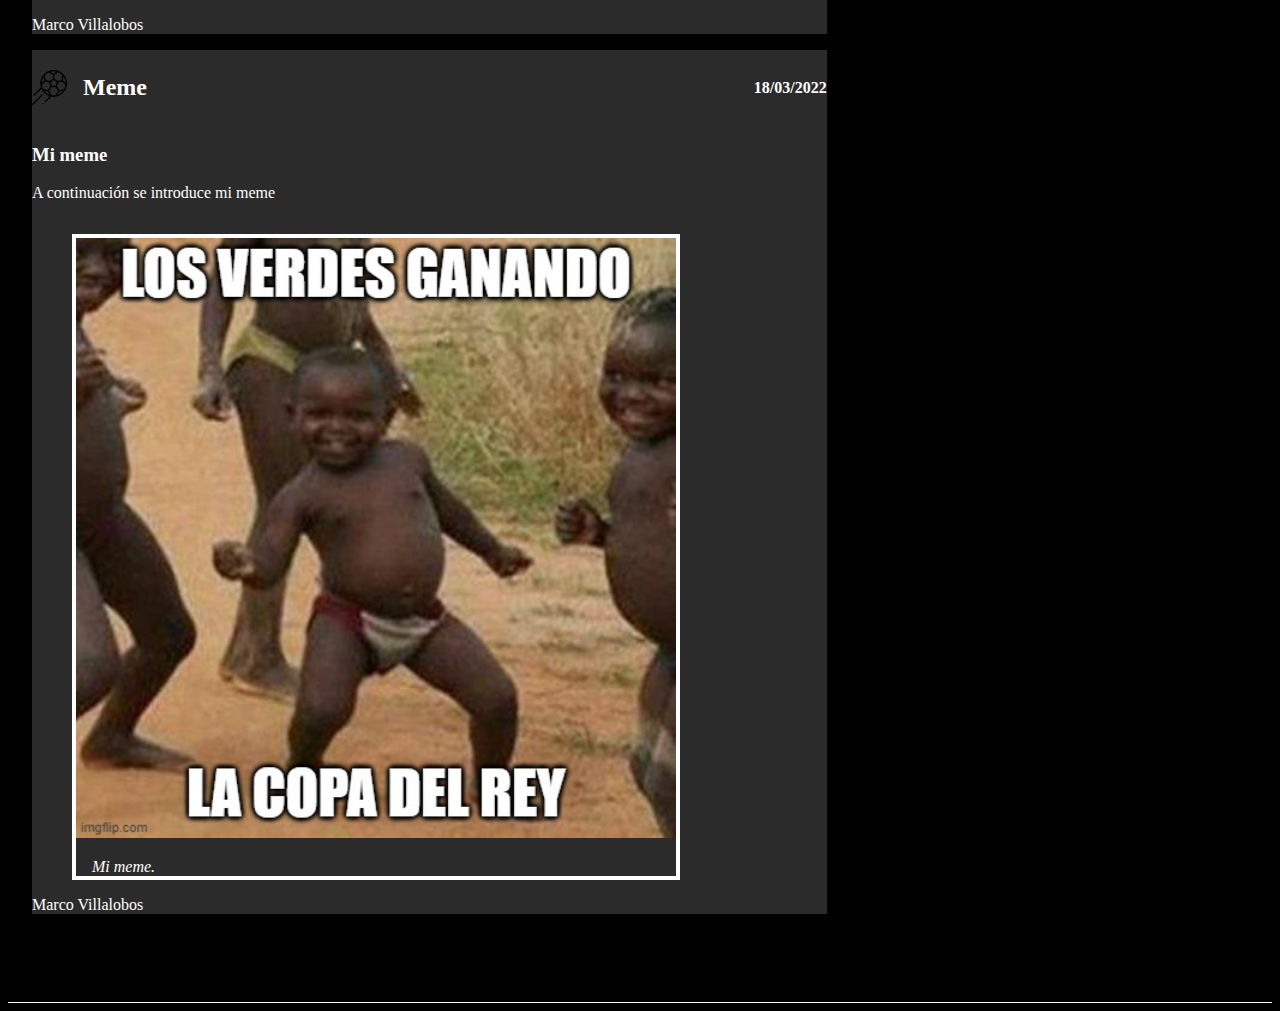
<file: root/tema3.html>
<!DOCTYPE html>
<html lang="es">

    <head>

        <meta charset="UTF-8">

        <title>Mbappe va a ser la nueva estrella mundial</title>

        <link rel="stylesheet" href="assets/styles/estilos_marco.css">
    </head>

    <body>

        <nav>
            <ul>
                <li><a class="resaltado" href="index.html" target="_blank">Principal</a></li>
                <li><a href="tema1.html">Mi primer tema</a></li>
                <li><a href="tema2.html">Mi segundo tema</a></li>
                <li><a href="tema4.html">Mi cuarto tema</a></li>
            </ul>
        </nav>

        <!-- empieza mi blog-->

        <section>

            <header>
                <h1 id="titulo_del_blog">Mbappe futura estrella</h1>
            </header>

            <main>
                <article>
                    <header>
                        <hgroup>

                            <h2><img src="assets/images/football.png" alt="soccer" height="35px" width="auto">Long live
                                the king</h2>

                            <h4>25/11/21</h4>
                        </hgroup>
                    </header>

                    <div>
                        <h3>Contexto</h3>
                        <p>En este blog hablaré acerca de cómo Mbappe se convertirá en el próximo "Messi".</p>
                    </div>

                    <div>

                        <h3>Desarrollo</h3>
                        <p>Como todo en la vida, se tiene un inicio y un fin. Creo que el fin de Messi y de "su
                            generación" está por terminar, por lo que debe de haber un nuevo inicio.</p>
                        <p>En mi opinión, creo que será Mbappe quien ocupe "el trono" ya que desde el inicio de su
                            carrera como futbolista profesional ha demostrado ser un atleta excepcional.</p>
                    </div>
                    <div>

                        <h3>Motivación</h3>
                        <p>Mi Motivación para realizar mi blog de este tema es mi interés por el fútbol y la admiración
                            que le tengo a Mbappe.</p>

                        <!-- inicia ilustración del artículo -->
                        <figure class="ilustracion">
                            <img src="assets/images/descarga (1).jfif" atl="Mbappe" height="600px" width="auto">
                            <figcaption>Mbappe.</figcaption>
                        </figure>
                        <!-- termina ilustración del artículo -->
                    </div>
                    <footer>
                        <div>
                            <span> Mbappe </span> <a href="https://www.instagram.com/k.mbappe/"
                                target="-blank">@K.Mbappe en instagram </a>

                        </div>

                        </blockquote>
                        <p> K.Mbappe. (2022, 16 febrero) Instagram K.Mbappe. Instagram-K.Mappe.
                            https://www.instagram.com/k.mbappe/?hl=es-la
                            </blockquote>
                    </footer>
                </article>

                <article>
                    <header>
                        <hgroup>
                            <h2><img src="assets/images/trophy (1).png" alt="ranking" height="35px" width="auto">Ranking
                            </h2>
                        </hgroup>
                    </header>
                    <div>
                        <h3>Ranking de la cantidad de goles anotados por Mbappe en los últimos años</h3>
                        <p>A continuación se realizará un listado de la cantidad de goles anotados por Mbappe en los
                            últimos años.</p>
                    </div>
                    <div>
                        <nav>
                            <ol reversed>
                                <li>Champions (2021), 4 goles</li>
                                <li>Champions (2020), 8 goles</li>
                                <li>Champins (2019), 5 goles</li>
                                <li>Champions (2018), 4 goles</li>
                                <li>Champions (2017), 4 goles</li>
                                <li>Ligue (2021), 7 goles</li>
                                <li>Ligue (2020), 27 goles</li>
                                <li>Ligue (2019), 18 goles</li>
                                <li>Ligue (2018), 33 goles</li>
                                <li>Ligue (2017), 13 goles</li>
                            </ol>
                        </nav>
                        <!-- inicia ilustración del artículo -->
                        <figure class="ilustracion">
                            <img src="assets/images/descarga (2).jfif" alt="ilustracion Mbappe" height="600px"
                                width="auto">
                            <figcaption>Mbappe</figcaption>
                        </figure>
                        <!-- termina ilustración del artículo -->
                    </div>
                    <footer>

                        <div>
                            <span> Pagina oficial PSG </span> <a href="https://es.psg.fr/" target="_blank"> Paris
                                Saint-Germain en internet </p>
                        </div>

                        <blockquote>
                            <p> Paris Saint-Germain. (2022, febrero 16). Pagina oficial de Paris Saint-Germain.
                                https://es.psg.fr </p>
                        </blockquote>
                    </footer>
                </article>

                <article>
                    <header>
                        <hgroup>
                            <h2><img src="assets/images/soccer-player (1).png" alt="link" height="35px"
                                    width="auto">Sitios oficiales</h2>
                        </hgroup>
                    </header>
                    <div>
                        <h3>Lista con sitios oficiales del tema</h3>
                        <p>Esta lista le puede resultar de utilidad al lector ya que tiene información oficial en
                            relación al tema.</p>
                    </div>
                    <div>
                        <ul>
                            <li><a href="https://es.wikipedia.org/wiki/Kylian_Mbapp%C3%A9" target="_blank">Wikipedia,
                                    Mbappe</a></li>
                            <li><a href="https://www.instagram.com/k.mbappe/?hl=es-la" target="_blank">Instagram,
                                    Mbappe</a></li>
                            <li><a href="https://www.transfermarkt.mx/kylian-mbappe/profil/spieler/342229"
                                    target="_blank">Estadísticas, Mbappe</a></li>
                            <li><a href="https://mexico.as.com/resultados/ficha/deportista/kylian_mbappe_lottin/33539/"
                                    target="_blank">Mbapppe, México</a></li>
                            <li><a href="https://kylianmbappe.com/es/" target="_blank">Página oficial Mbappe</a></li>

                        </ul>

                        <!-- Inicia ilustración del artículo -->
                        <figure class="ilustracion">
                            <img src="assets/images/descarga (3).jfif" alt="Mbappe" height="600px" width="auto">
                            <figcaption>Mbappe</figcaption>
                        </figure>
                        <!-- Termina ilustración del artículo -->
                    </div>
                    <footer>
                        <div>
                            <span> Detalles del jugador Mbappe </span> <a
                                href="https://mexico.as.com/resultados/ficha/deportista/kylian_mbappe_lottin/33539/"
                                target="_blank">@Detalles acerca K.Mbappe</a>
                        </div>

                        <blockquote>
                            <p> Detales acerca el jugador K.Mbappe. (2022, 16 febrero).
                                https://mexico.as.com/resultados/ficha/deportista/kylian_mbappe_lottin/33539 </p>
                        </blockquote>

                    </footer>
                </article>

                <!-- inicia entrada: video de YouTube -->
                <article>
                    <header>
                        <hgroup>

                            <!-- Título del artículo -->
                            <h2><img src="assets/images/trophy (2).png" alt="Video-logo" height="35px" width="auto">
                                Mbappe highlights</h2>

                            <!-- Fecha en la que se escribió el artículo -->
                            <h4>08/02/2022</h4>
                        </hgroup>
                    </header>

                    <!-- inicia contenido del artículo -->
                    <div>

                        <h3>Mbappe</h3>
                        <p>Se introduce video acerca de Mbappe</p>

                        <!-- inicia video -->
                        <figure class="ilustracion">
                            <iframe width="560" height="315" src="https://www.youtube.com/embed/TC4uWSUzgA4"
                                title="YouTube video player" frameborder="0"
                                allow="accelerometer; autoplay; clipboard-write; encrypted-media; gyroscope; picture-in-picture"
                                allowfullscreen></iframe>
                            <figcaption>SVMM, 2021</figcaption>
                        </figure>
                        <!-- termina video -->

                        <!-- inician párrafos adicionales -->
                        <p>Le agregaría algunos clips de partidos antiguos, no solamente de los más nuevos.</p>
                        <p>Me parece que el video está muy padre y se lo recomendaría a un amigo.</p>
                        <!-- terminan párrafos adicionales -->

                    </div>
                    <!-- termina contenido del artículo -->

                    <footer>


                    </footer>
                </article>
                <!-- fin entrada: video de YouTube -->
                <!-- inicia entrada: mi video -->
                <article>
                    <header>
                        <hgroup>

                            <!-- Título del artículo -->
                            <h2><img src="assets/images/football.png" alt="Video-logo" height="35px" width="auto">Mi
                                video de compu</h2>

                            <!-- Fecha en la que se escribió el artículo -->
                            <h4>21/02/2022</h4>
                        </hgroup>
                    </header>

                    <!-- inicia contenido del artículo -->
                    <div>

                        <h3>Video compu</h3>
                        <p>Se introduce mi video.</p>

                        <!-- inicia video -->
                        <figure class="ilustracion" class="ilustracion">
                            <iframe width="560" height="315" src="https://www.youtube.com/embed/gMZALGpXcGw"
                                title="YouTube video player" frameborder="0"
                                allow="accelerometer; autoplay; clipboard-write; encrypted-media; gyroscope; picture-in-picture"
                                allowfullscreen></iframe>
                            <figcaption>Marco Villalobos, 2022</figcaption>
                        </figure>
                        <!-- termina video -->

                    </div>
                    <!-- termina contenido del artículo -->

                    <footer>


                    </footer>
                </article>
                <!-- fin entrada: mi video -->
                <!-- inicia entrada: nombre_del_artículo -->
                <article>
                    <header>
                        <hgroup>
                            <!-- Título del artículo con ícono -->
                            <h2> <img src="assets/images/research.png" alt="Research" height="35px" width="auto"> Meme
                            </h2>
                            <!-- Fecha en la que se escribió el artículo -->
                            <h4>21/02/2022</h4>
                        </hgroup>
                    </header>
                    <!-- inicia contenido del artículo -->
                    <div>

                        <h3>Mi meme</h3>
                        <p>A continuación se introduce mi meme</p>

                        <!-- inicia ilustración del artículo -->
                        <figure class="ilustracion" class="ilustracion">
                            <img src="assets/images/mimeme.jpg" alt="mi meme" height="600px" width="auto">
                            <figcaption>Mi meme.</figcaption>
                        </figure>
                        <!-- termina ilustración del artículo -->

                    </div>
                    <!-- Termina contenido del artículo -->
                </article>
                <!-- inicia entrada: nombre_del_artículo -->
                <article>
                    <header>
                        <hgroup>
                            <!-- Título del artículo con ícono -->
                            <h2> <img src="assets/images/football.png" alt="meme" height="35px" width="auto"> Meme
                            </h2>
                            <!-- Fecha en la que se escribió el artículo -->
                            <h4>18/03/2022</h4>
                        </hgroup>
                    </header>
                    <!-- inicia contenido del artículo -->
                    <div>

                        <h3>Mi meme</h3>
                        <p>A continuación se introduce mi meme</p>

                        <!-- inicia ilustración del artículo -->
                        <figure class="ilustracion">
                            <img src="assets/images/memeww.jpg" alt="mi meme" height="600px" width="auto">
                            <figcaption>Mi meme.</figcaption>
                        </figure>
                        <!-- termina ilustración del artículo -->

                    </div>
                    <!-- Termina contenido del artículo -->

                    <footer>
                        <!-- Datos del autor -->
                        <div>
                            <span>Marco Villalobos</span>
                        </div>
                        <!-- fin datos del autor -->
                        <!-- bibliografía -->
                        <blockquote>

                        </blockquote>
                        <!-- fin bibliografía -->
                    </footer>
                </article>
                <!-- fin entrada: nombre_del_artículo -->
                <!-- inicia entrada: nombre_del_artículo -->
                <article>
                    <header>
                        <hgroup>
                            <!-- Título del artículo con ícono -->
                            <h2> <img src="assets/images/football.png" alt="meme" height="35px" width="auto"> Meme
                            </h2>
                            <!-- Fecha en la que se escribió el artículo -->
                            <h4>18/03/2022</h4>
                        </hgroup>
                    </header>
                    <!-- inicia contenido del artículo -->
                    <div>

                        <h3>Mi meme</h3>
                        <p>A continuación se introduce mi meme</p>

                        <!-- inicia ilustración del artículo -->
                        <figure class="ilustracion">
                            <img src="assets/images/memeqq.jpg" alt="mi meme" height="600px" width="auto">
                            <figcaption>Mi meme.</figcaption>
                        </figure>
                        <!-- termina ilustración del artículo -->

                    </div>
                    <!-- Termina contenido del artículo -->

                    <footer>
                        <!-- Datos del autor -->
                        <div>
                            <span>Marco Villalobos</span>
                        </div>
                        <!-- fin datos del autor -->
                        <!-- bibliografía -->
                        <blockquote>

                        </blockquote>
                        <!-- fin bibliografía -->
                    </footer>
                </article>
                <!-- fin entrada: nombre_del_artículo -->

            </main>

            <!-- empieza barra lateral -->
            <aside>
                <div class="tarjeta">
                    <div class="info">
                        <img src="assets/images/test.png" alt="soccer" width="60px" height="auto">
                        <div class="info2">
                            <span>Mbappe juega soccer.</span>
                        </div>
                    </div>
                </div>
                <div class="tarjeta">
                    <div class="info">
                        <img src="assets/images/test.png" alt="soccer" width="60px" height="auto">
                        <div class="info2">
                            <span>Mbappe es bueno.</span>
                        </div>
                    </div>
                </div>
                <div class="tarjeta">
                    <div class="info">
                        <img src="assets/images/test.png" alt="soccer" width="60px" height="auto">
                        <div class="info2">
                            <span>Mbappe es reconocido a nivel mundial.</span>
                        </div>
                    </div>
                </div>
                <div class="tarjeta">
                    <div class="info">
                        <img src="assets/images/test.png" alt="soccer" width="60px" height="auto">
                        <div class="info2">
                            <span>Mbappe ha ganado torneos.</span>
                        </div>
                    </div>
                </div>
                <div class="tarjeta">
                    <div class="info">
                        <img src="assets/images/test.png" alt="soccer" width="60px" height="auto">
                        <div class="info2">
                            <span>Mbappe tiene buenas estadisticas.</span>
                        </div>
                    </div>
                </div>
                </div>
                <div class="tarjeta">
                    <div class="info">
                        <img src="assets/images/test.png" alt="soccer" width="60px" height="auto">
                        <div class="info2">
                            <span>Mbappe mete goles.</span>
                        </div>
                    </div>
                </div>
                </div>
                <div class="tarjeta">
                    <div class="info">
                        <img src="assets/images/test.png" alt="soccer" width="60px" height="auto">
                        <div class="info2">
                            <span>Mbappe es muy agil.</span>
                        </div>
                    </div>
                </div>
                </div>
                <div class="tarjeta">
                    <div class="info">
                        <img src="assets/images/test.png" alt="soccer" width="60px" height="auto">
                        <div class="info2">
                            <span>Mbappe es rapido.</span>
                        </div>
                    </div>
                </div>
                </div>
                <div class="tarjeta">
                    <div class="info">
                        <img src="assets/images/test.png" alt="soccer" width="60px" height="auto">
                        <div class="info2">
                            <span>Mbappe tiene buen rendimiento.</span>
                        </div>
                    </div>
                </div>
                </div>
                <div class="tarjeta">
                    <div class="info">
                        <img src="assets/images/test.png" alt="soccer" width="60px" height="auto">
                        <div class="info2">
                            <span>Mbappe sera la futura estrella del futbol.</span>
                        </div>
                    </div>
                </div>
            </aside>
            <!-- termina barra lateral -->

            <footer>

            </footer>
        </section>
    </body>

</html>
</file>
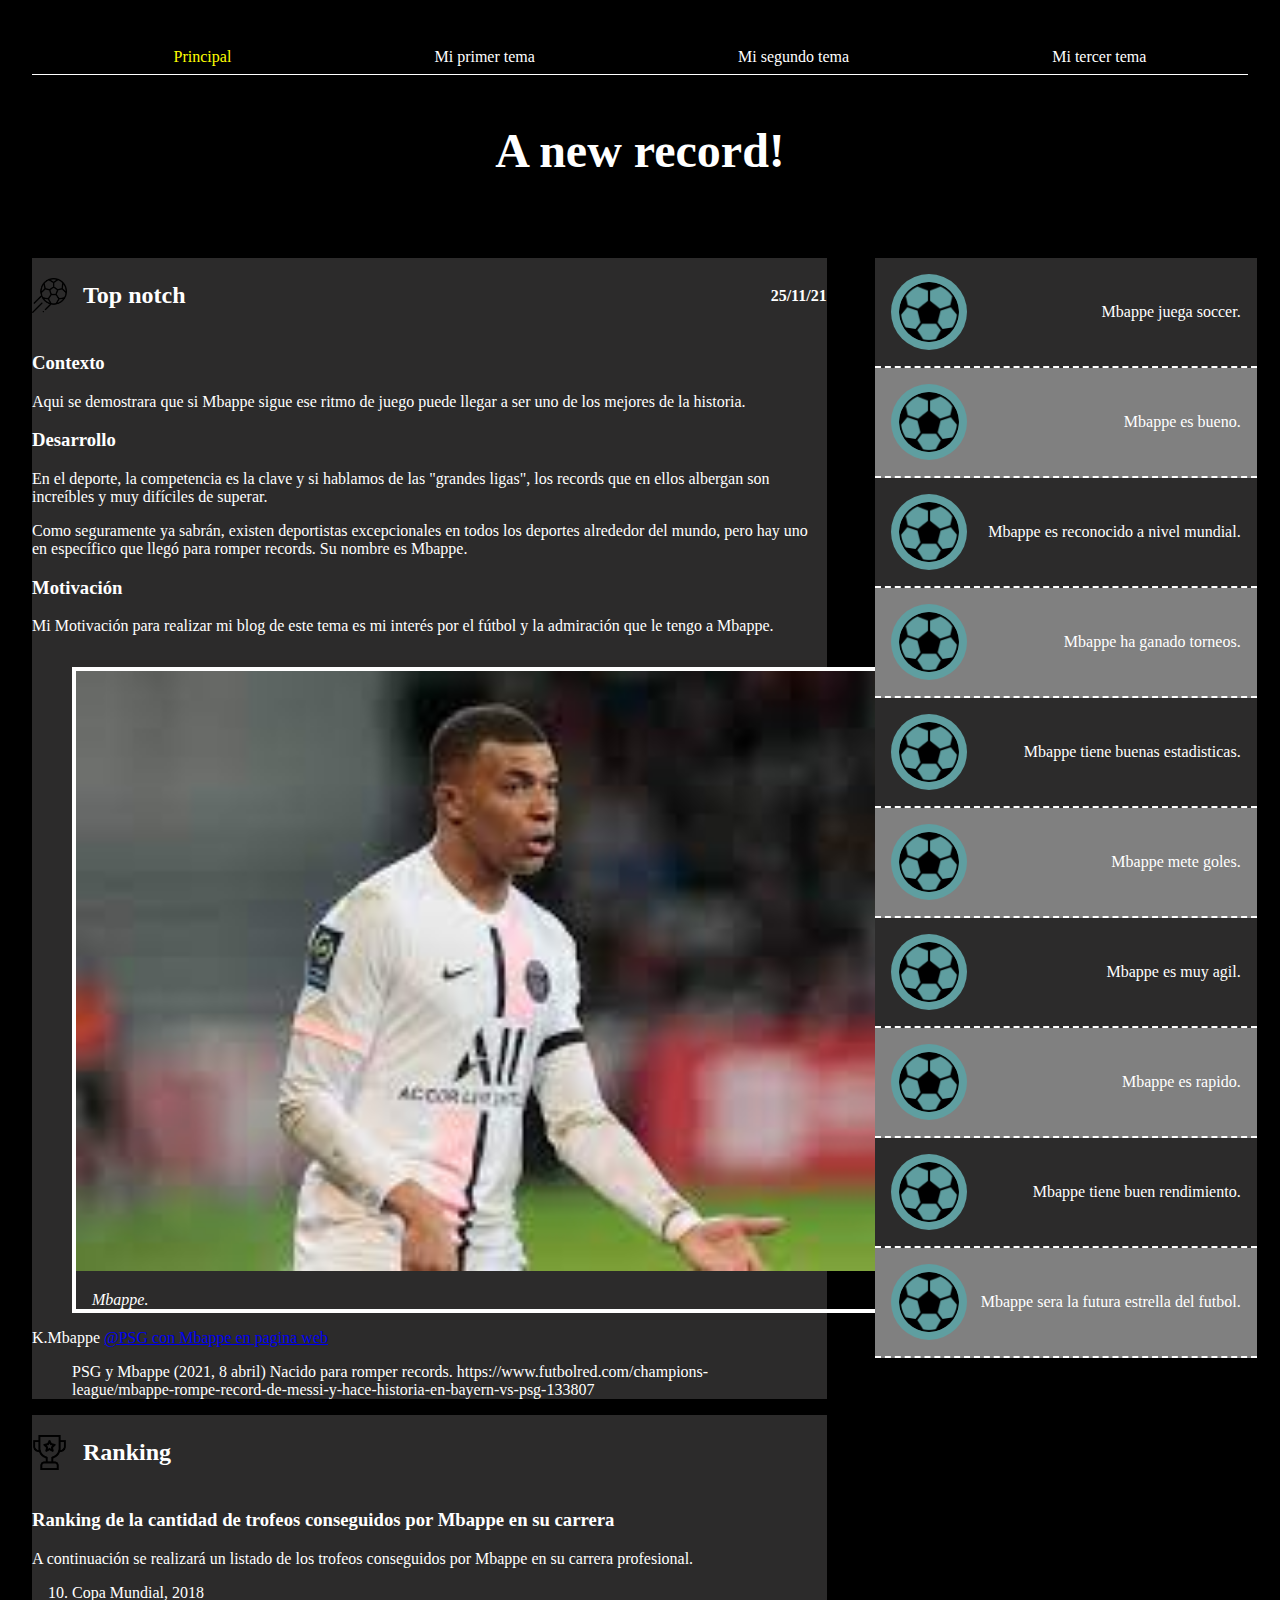
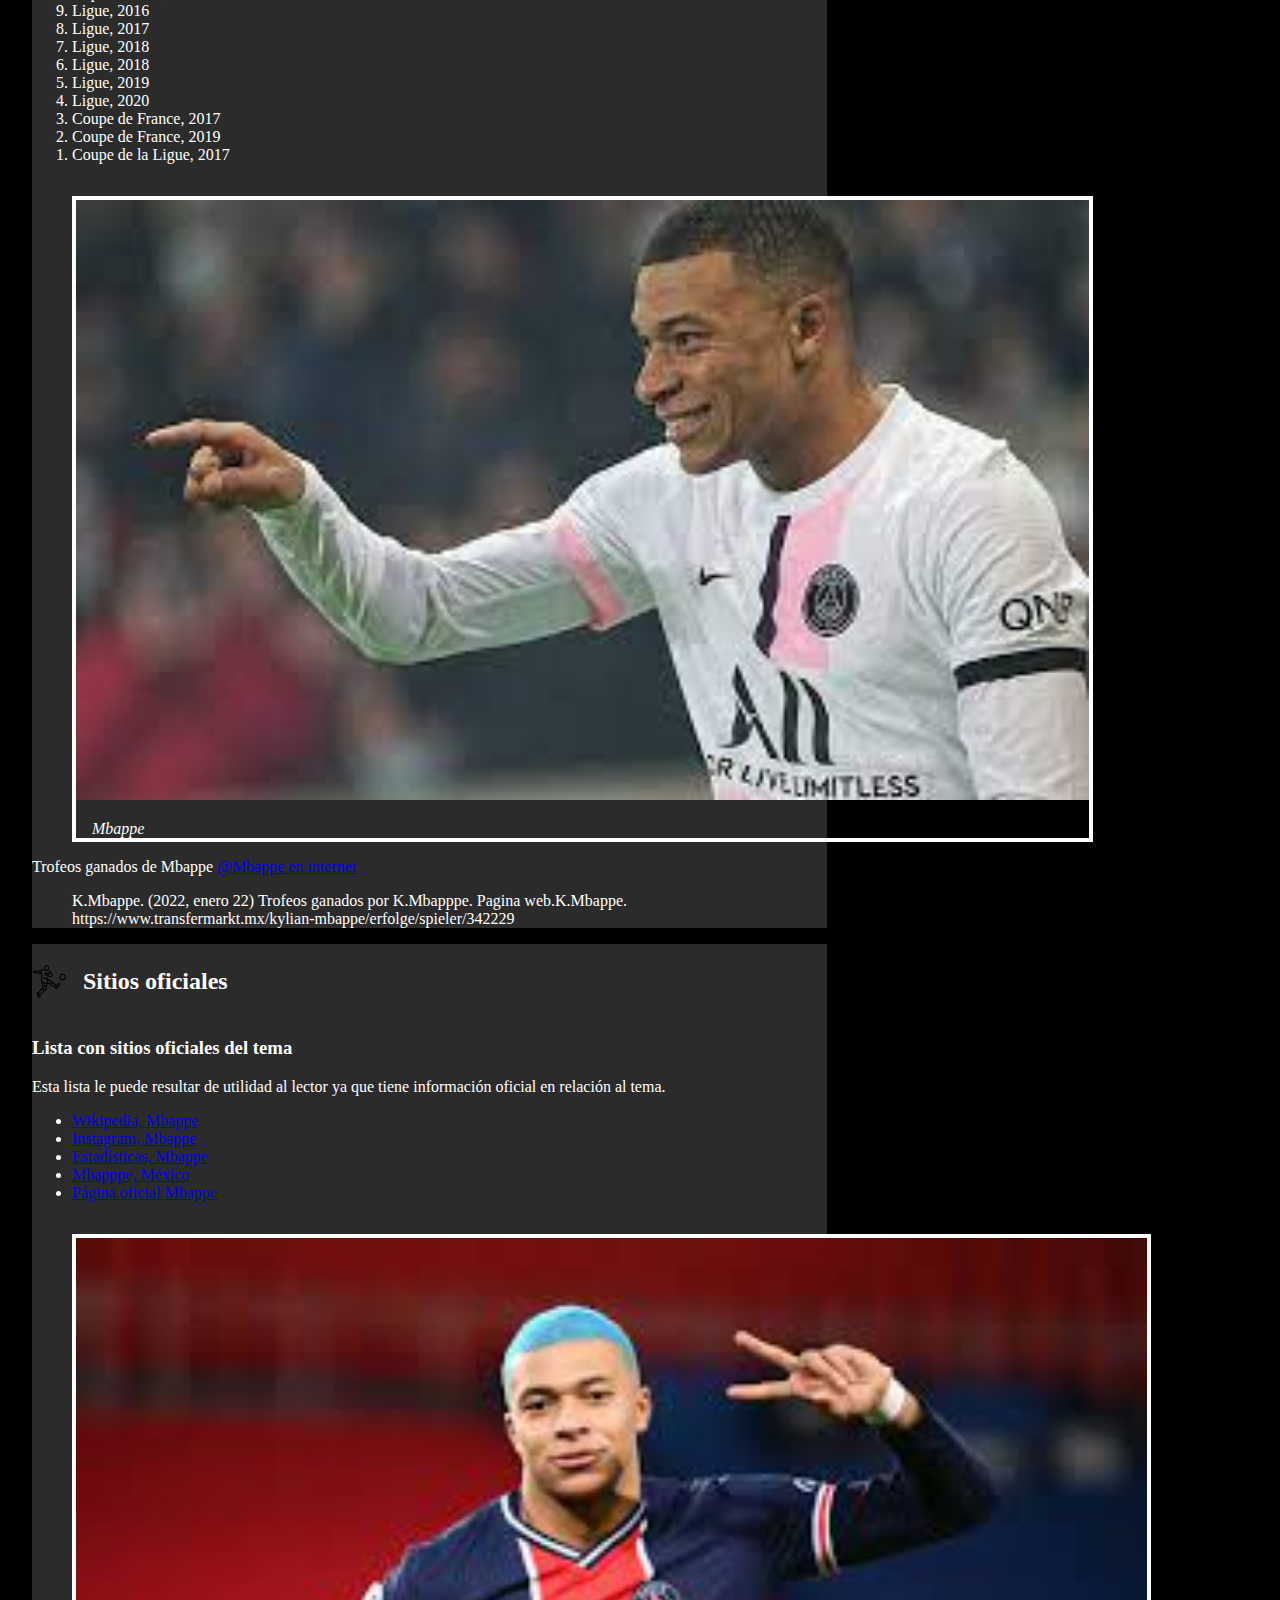
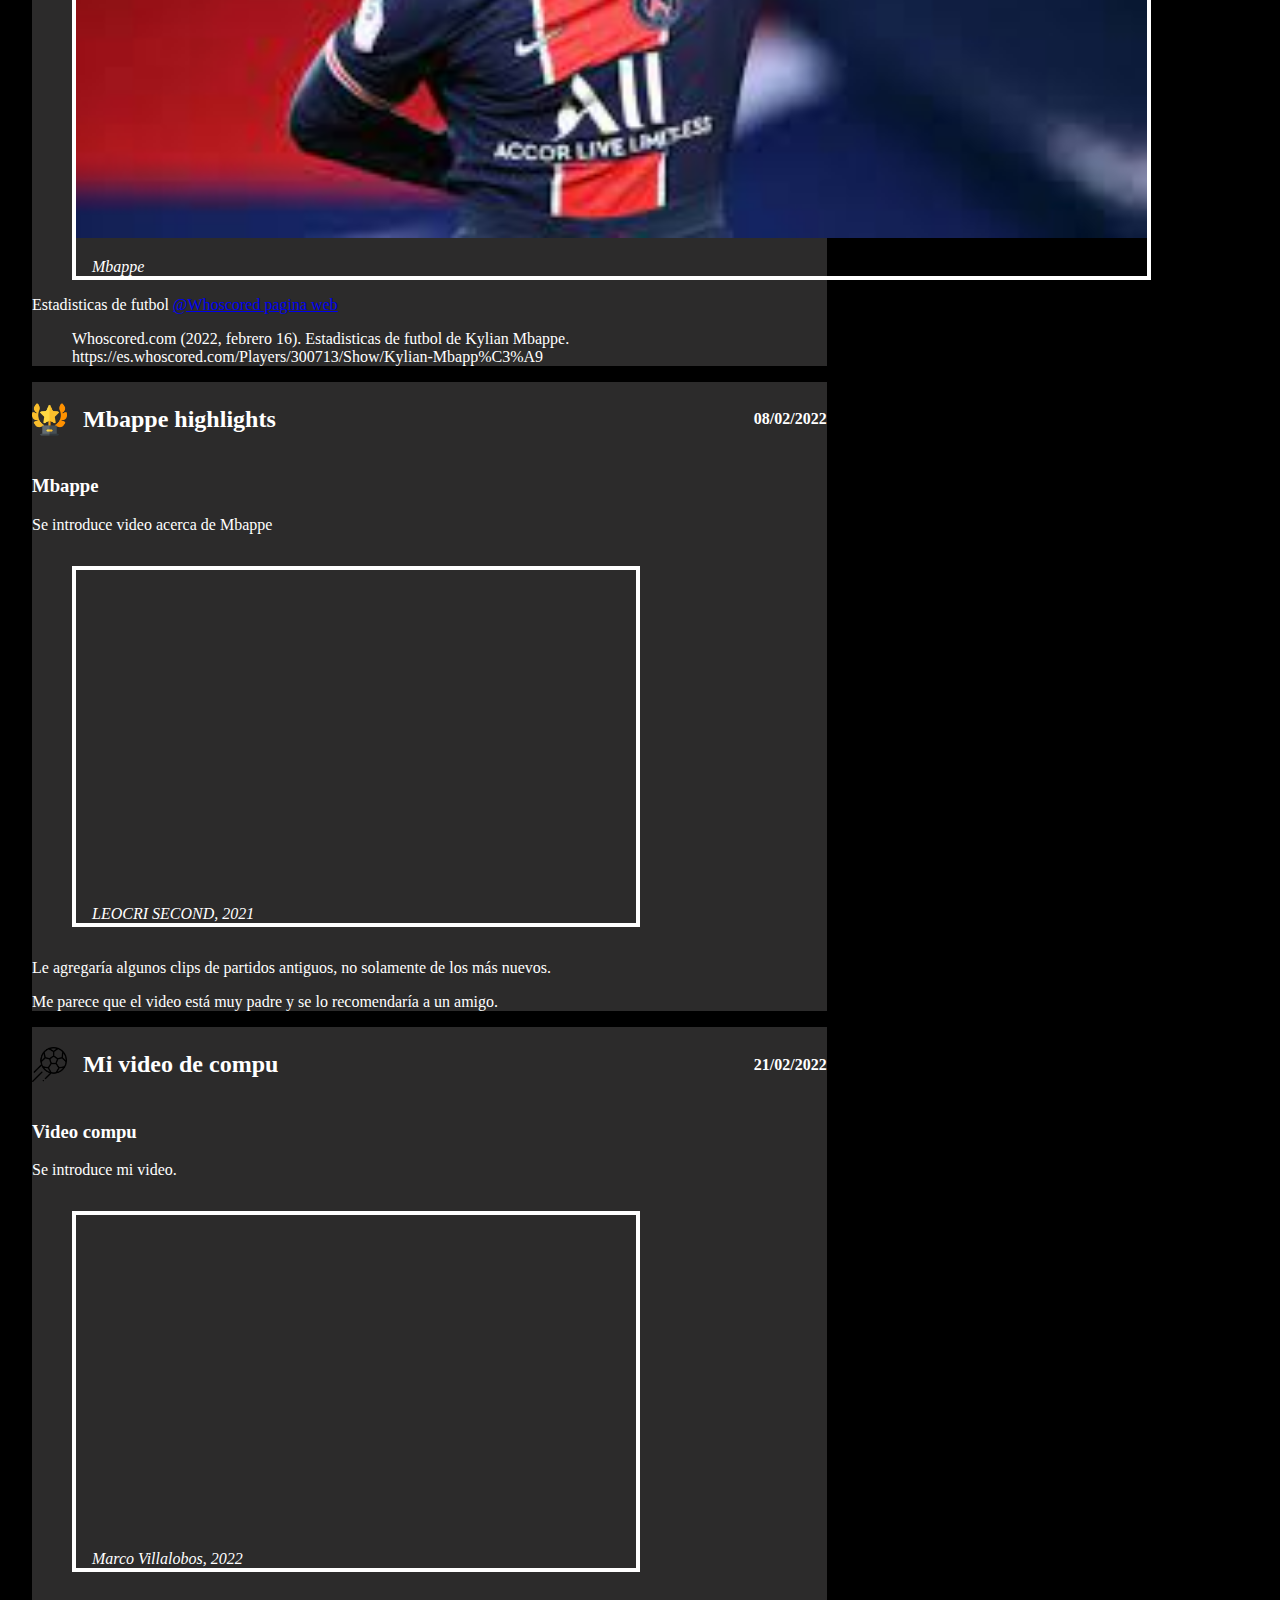
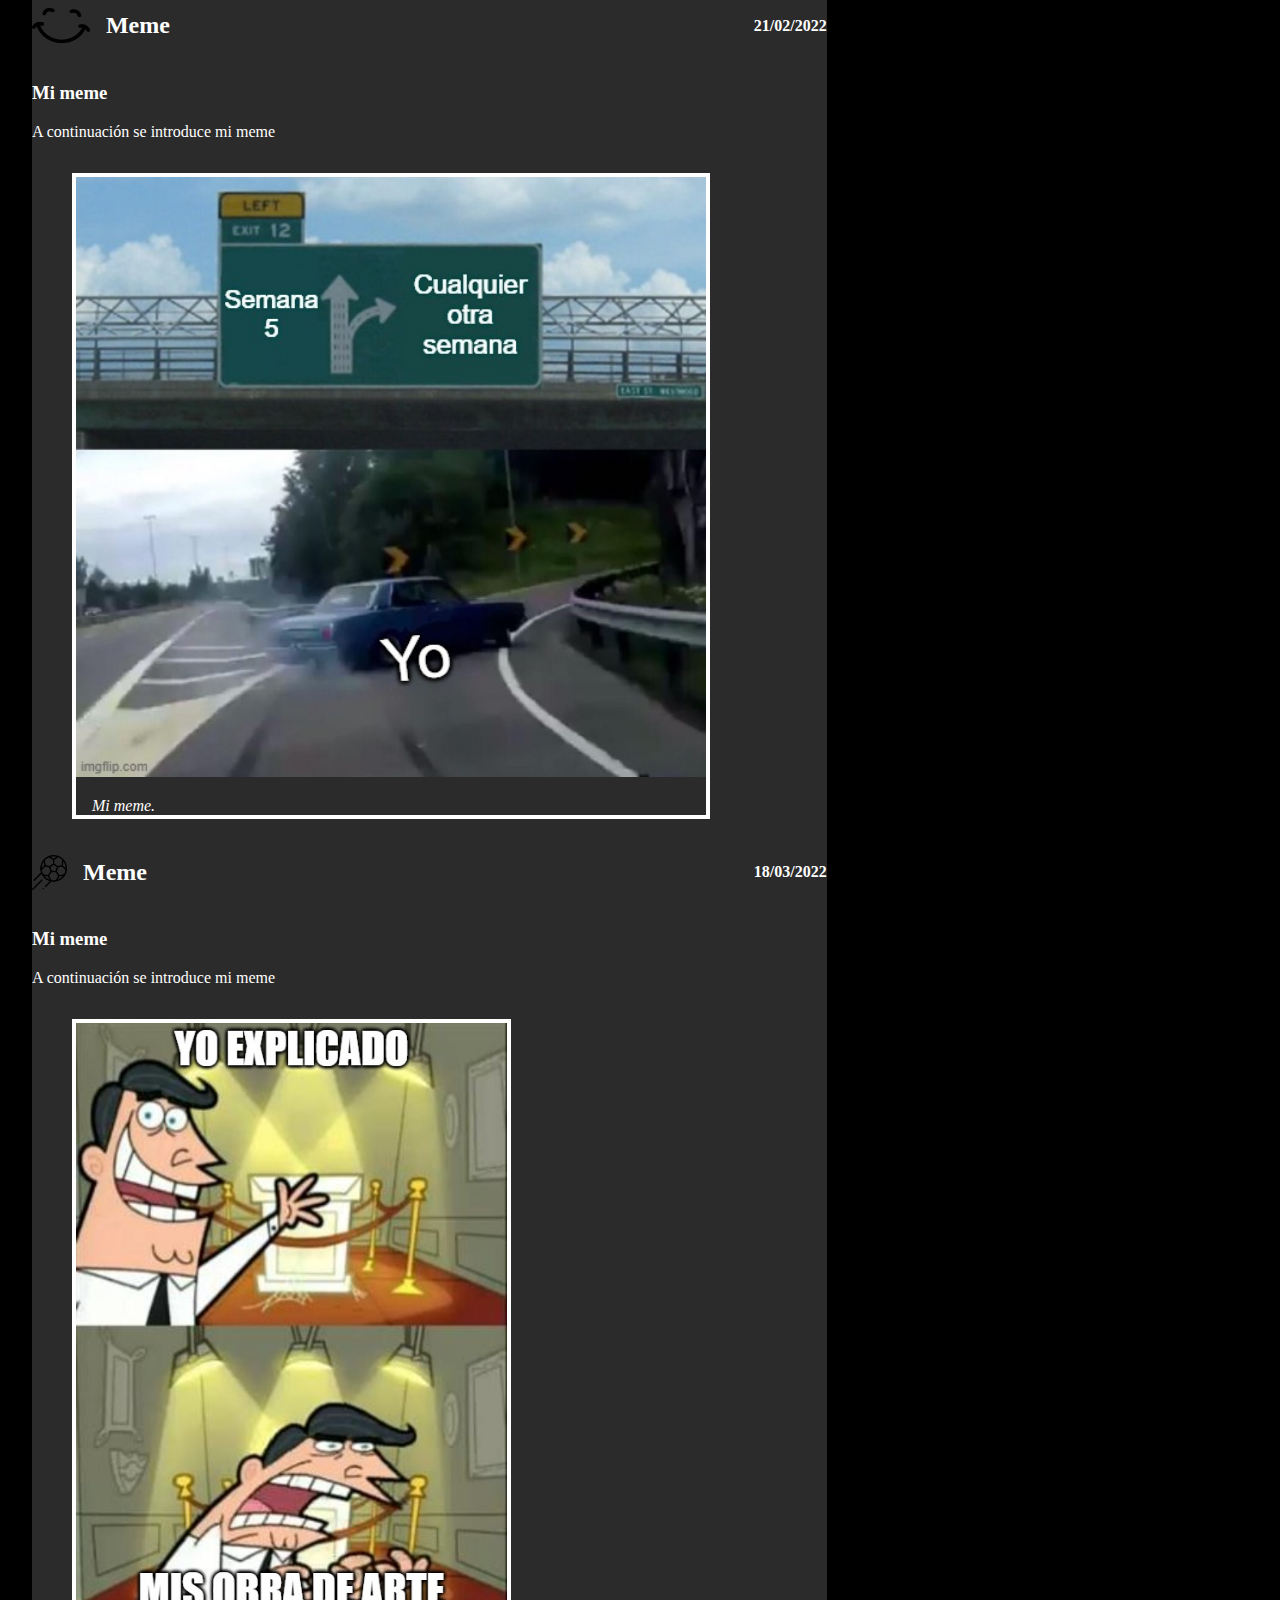
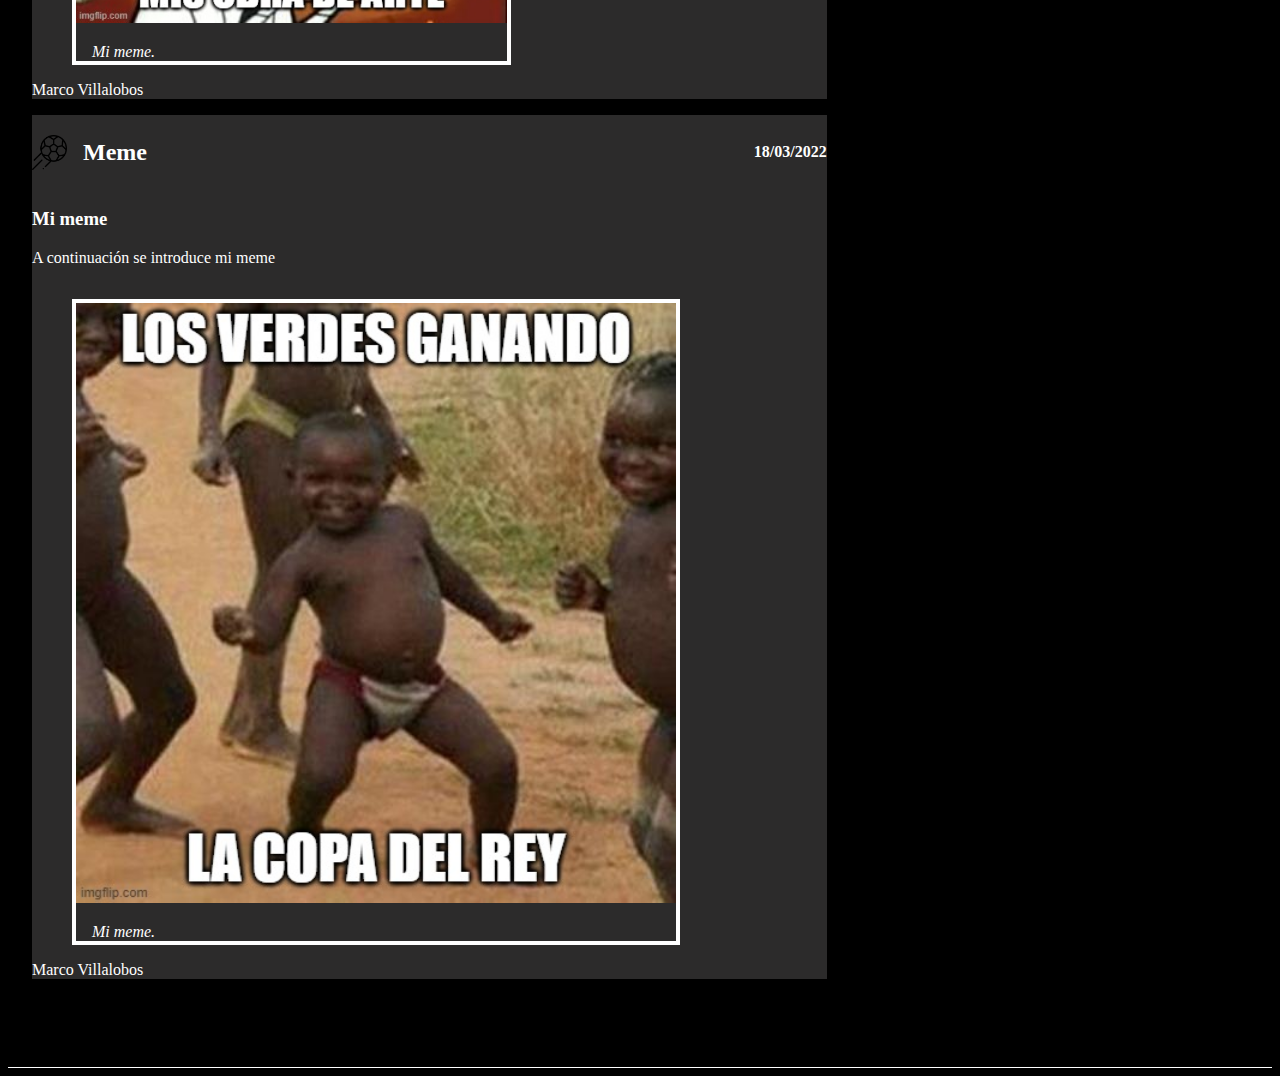
<file: root/tema4.html>
<!DOCTYPE html>
<html lang="es">

    <head>

        <meta charset="UTF-8">

        <title>Mbappe y los posibles records que va a romper</title>

        <link rel="stylesheet" href="assets/styles/estilos_marco.css">
    </head>

    <body>

        <nav>
            <ul>
                <li><a class="resaltado" href="index.html" target="_blank">Principal</a></li>
                <li><a href="tema1.html">Mi primer tema</a></li>
                <li><a href="tema2.html">Mi segundo tema</a></li>
                <li><a href="tema3.html">Mi tercer tema</a></li>
            </ul>
        </nav>
        <!-- empieza mi blog-->

        <section>

            <header>
                <h1 id="titulo_del_blog">A new record!</h1>
            </header>

            <main>
                <article>
                    <header>
                        <hgroup>

                            <h2><img src="assets/images/football.png" alt="soccer" height="35px" width="auto">Top notch
                            </h2>

                            <h4>25/11/21</h4>
                        </hgroup>
                    </header>

                    <div>
                        <h3>Contexto</h3>
                        <p>Aqui se demostrara que si Mbappe sigue ese ritmo de juego puede llegar a ser uno de los
                            mejores de la historia.</p>
                    </div>
                    <div>

                        <h3>Desarrollo</h3>
                        <p>En el deporte, la competencia es la clave y si hablamos de las "grandes ligas", los records
                            que en ellos albergan son increíbles y muy difíciles de superar.</p>
                        <p>Como seguramente ya sabrán, existen deportistas excepcionales en todos los deportes alrededor
                            del mundo, pero hay uno en específico que llegó para romper records. Su nombre es Mbappe.
                        </p>
                    </div>

                    <div>

                        <h3>Motivación</h3>
                        <p>Mi Motivación para realizar mi blog de este tema es mi interés por el fútbol y la admiración
                            que le tengo a Mbappe.</p>
                        <!-- inicia ilustración del artículo -->
                        <figure class="ilustracion">
                            <img src="assets/images/descarga.jfif" atl="Mbappe" height="600px" width="auto">
                            <figcaption>Mbappe.</figcaption>
                        </figure>
                        <!-- termina ilustración del artículo -->
                    </div>

                    <footer>
                        <div>
                            <span>K.Mbappe </span><a
                                href="https://www.futbolred.com/champions-league/mbappe-rompe-record-de-messi-y-hace-historia-en-bayern-vs-psg-133807"
                                target="_blank">@PSG con Mbappe en pagina web</a>
                        </div>

                        <blockquote>
                            <p> PSG y Mbappe (2021, 8 abril) Nacido para romper records.
                                https://www.futbolred.com/champions-league/mbappe-rompe-record-de-messi-y-hace-historia-en-bayern-vs-psg-133807
                            </p>
                        </blockquote>
                    </footer>
                </article>
                <article>
                    <header>
                        <hgroup>
                            <h2><img src="assets/images/trophy (1).png" alt="ranking" height="35px" width="auto">Ranking
                            </h2>
                        </hgroup>
                    </header>
                    <div>
                        <h3>Ranking de la cantidad de trofeos conseguidos por Mbappe en su carrera</h3>
                        <p>A continuación se realizará un listado de los trofeos conseguidos por Mbappe en su carrera
                            profesional.</p>
                    </div>
                    <div>
                        <nav>
                            <ol reversed>
                                <li>Copa Mundial, 2018</li>
                                <li>Ligue, 2016</li>
                                <li>Ligue, 2017</li>
                                <li>Ligue, 2018</li>
                                <li>Ligue, 2018</li>
                                <li>Ligue, 2019</li>
                                <li>Ligue, 2020</li>
                                <li>Coupe de France, 2017</li>
                                <li>Coupe de France, 2019</li>
                                <li>Coupe de la Ligue, 2017</li>
                            </ol>
                        </nav>
                        <!-- inicia ilustración del artículo -->
                        <figure class="ilustracion">
                            <img src="assets/images/descarga (4).jfif" alt="ilustracion Mbappe" height="600px"
                                width="auto">
                            <figcaption>Mbappe</figcaption>
                        </figure>
                        <!-- termina ilustración del artículo -->
                    </div>
                    <footer>
                        <div>
                            <span> Trofeos ganados de Mbappe </span> <a
                                href="https://www.transfermarkt.mx/kylian-mbappe/erfolge/spieler/342229"
                                target="_blank">@Mbappe en internet</a>
                        </div>

                        <blockquote>
                            <p>K.Mbappe. (2022, enero 22) Trofeos ganados por K.Mbapppe. Pagina web.K.Mbappe.
                                https://www.transfermarkt.mx/kylian-mbappe/erfolge/spieler/342229</p>
                        </blockquote>
                    </footer>
                </article>
                <article>
                    <header>
                        <hgroup>
                            <h2><img src="assets/images/soccer-player (1).png" alt="link" height="35px"
                                    width="auto">Sitios oficiales</h2>
                        </hgroup>
                    </header>
                    <div>
                        <h3>Lista con sitios oficiales del tema</h3>
                        <p>Esta lista le puede resultar de utilidad al lector ya que tiene información oficial en
                            relación al tema.</p>
                    </div>
                    <div>
                        <ul>
                            <li><a href="https://es.wikipedia.org/wiki/Kylian_Mbapp%C3%A9" target="_blank">Wikipedia,
                                    Mbappe</a></li>
                            <li><a href="https://www.instagram.com/k.mbappe/?hl=es-la" target="_blank">Instagram,
                                    Mbappe</a></li>
                            <li><a href="https://www.transfermarkt.mx/kylian-mbappe/profil/spieler/342229"
                                    target="_blank">Estadísticas, Mbappe</a></li>
                            <li><a href="https://mexico.as.com/resultados/ficha/deportista/kylian_mbappe_lottin/33539/"
                                    target="_blank">Mbapppe, México</a></li>
                            <li><a href="https://kylianmbappe.com/es/" target="_blank">Página oficial Mbappe</a></li>

                        </ul>
                        <!-- Inicia ilustración del artículo -->
                        <figure class="ilustracion">
                            <img src="assets/images/descarga (5).jfif" alt="Mbappe" height="600px" width="auto">
                            <figcaption>Mbappe</figcaption>
                        </figure>
                        <!-- Termina ilustración del artículo -->
                    </div>
                    <footer>
                        <div>
                            <span> Estadisticas de futbol </span> <a
                                href="https://es.whoscored.com/Players/300713/Show/Kylian-Mbapp%C3%A9"
                                target="_blank">@Whoscored pagina web</a>
                        </div>

                        <blockquote>
                            <p>Whoscored.com (2022, febrero 16). Estadisticas de futbol de Kylian Mbappe.
                                https://es.whoscored.com/Players/300713/Show/Kylian-Mbapp%C3%A9</p>
                        </blockquote>

                    </footer>
                </article>
                <!-- inicia entrada: video de YouTube -->
                <article>
                    <header>
                        <hgroup>

                            <!-- Título del artículo -->
                            <h2><img src="assets/images/trophy (2).png" alt="Video-logo" height="35px" width="auto">
                                Mbappe highlights</h2>

                            <!-- Fecha en la que se escribió el artículo -->
                            <h4>08/02/2022</h4>
                        </hgroup>
                    </header>

                    <!-- inicia contenido del artículo -->
                    <div>

                        <h3>Mbappe</h3>
                        <p>Se introduce video acerca de Mbappe</p>

                        <!-- inicia video -->
                        <figure class="ilustracion">
                            <iframe width="560" height="315" src="https://www.youtube.com/embed/8f5W3_GOWcw"
                                title="YouTube video player" frameborder="0"
                                allow="accelerometer; autoplay; clipboard-write; encrypted-media; gyroscope; picture-in-picture"
                                allowfullscreen></iframe>
                            <figcaption>LEOCRI SECOND, 2021</figcaption>
                        </figure>
                        <!-- termina video -->

                        <!-- inician párrafos adicionales -->
                        <p>Le agregaría algunos clips de partidos antiguos, no solamente de los más nuevos.</p>
                        <p>Me parece que el video está muy padre y se lo recomendaría a un amigo.</p>
                        <!-- terminan párrafos adicionales -->

                    </div>
                    <!-- termina contenido del artículo -->

                    <footer>


                    </footer>
                </article>
                <!-- fin entrada: video de YouTube -->
                <!-- inicia entrada: mi video -->
                <article>
                    <header>
                        <hgroup>

                            <!-- Título del artículo -->
                            <h2><img src="assets/images/football.png" alt="Video-logo" height="35px" width="auto">Mi
                                video de compu</h2>

                            <!-- Fecha en la que se escribió el artículo -->
                            <h4>21/02/2022</h4>
                        </hgroup>
                    </header>

                    <!-- inicia contenido del artículo -->
                    <div>

                        <h3>Video compu</h3>
                        <p>Se introduce mi video.</p>

                        <!-- inicia video -->
                        <figure class="ilustracion" class="ilustracion">
                            <iframe width="560" height="315" src="https://www.youtube.com/embed/gMZALGpXcGw"
                                title="YouTube video player" frameborder="0"
                                allow="accelerometer; autoplay; clipboard-write; encrypted-media; gyroscope; picture-in-picture"
                                allowfullscreen></iframe>
                            <figcaption>Marco Villalobos, 2022</figcaption>
                        </figure>
                        <!-- termina video -->

                    </div>
                    <!-- termina contenido del artículo -->

                    <footer>


                    </footer>
                </article>
                <!-- fin entrada: mi video -->
                <!-- inicia entrada: nombre_del_artículo -->
                <article>
                    <header>
                        <hgroup>
                            <!-- Título del artículo con ícono -->
                            <h2> <img src="assets/images/research.png" alt="Research" height="35px" width="auto"> Meme
                            </h2>
                            <!-- Fecha en la que se escribió el artículo -->
                            <h4>21/02/2022</h4>
                        </hgroup>
                    </header>
                    <!-- inicia contenido del artículo -->
                    <div>

                        <h3>Mi meme</h3>
                        <p>A continuación se introduce mi meme</p>

                        <!-- inicia ilustración del artículo -->
                        <figure class="ilustracion" class="ilustracion">
                            <img src="assets/images/mimeme.jpg" alt="mi meme" height="600px" width="auto">
                            <figcaption>Mi meme.</figcaption>
                        </figure>
                        <!-- termina ilustración del artículo -->

                    </div>
                    <!-- Termina contenido del artículo -->
                </article>
                <!-- inicia entrada: nombre_del_artículo -->
                <article>
                    <header>
                        <hgroup>
                            <!-- Título del artículo con ícono -->
                            <h2> <img src="assets/images/football.png" alt="meme" height="35px" width="auto"> Meme
                            </h2>
                            <!-- Fecha en la que se escribió el artículo -->
                            <h4>18/03/2022</h4>
                        </hgroup>
                    </header>
                    <!-- inicia contenido del artículo -->
                    <div>

                        <h3>Mi meme</h3>
                        <p>A continuación se introduce mi meme</p>

                        <!-- inicia ilustración del artículo -->
                        <figure class="ilustracion">
                            <img src="assets/images/memeww.jpg" alt="mi meme" height="600px" width="auto">
                            <figcaption>Mi meme.</figcaption>
                        </figure>
                        <!-- termina ilustración del artículo -->

                    </div>
                    <!-- Termina contenido del artículo -->

                    <footer>
                        <!-- Datos del autor -->
                        <div>
                            <span>Marco Villalobos</span>
                        </div>
                        <!-- fin datos del autor -->
                        <!-- bibliografía -->
                        <blockquote>

                        </blockquote>
                        <!-- fin bibliografía -->
                    </footer>
                </article>
                <!-- fin entrada: nombre_del_artículo -->
                <!-- inicia entrada: nombre_del_artículo -->
                <article>
                    <header>
                        <hgroup>
                            <!-- Título del artículo con ícono -->
                            <h2> <img src="assets/images/football.png" alt="meme" height="35px" width="auto"> Meme
                            </h2>
                            <!-- Fecha en la que se escribió el artículo -->
                            <h4>18/03/2022</h4>
                        </hgroup>
                    </header>
                    <!-- inicia contenido del artículo -->
                    <div>

                        <h3>Mi meme</h3>
                        <p>A continuación se introduce mi meme</p>

                        <!-- inicia ilustración del artículo -->
                        <figure class="ilustracion">
                            <img src="assets/images/memeqq.jpg" alt="mi meme" height="600px" width="auto">
                            <figcaption>Mi meme.</figcaption>
                        </figure>
                        <!-- termina ilustración del artículo -->

                    </div>
                    <!-- Termina contenido del artículo -->

                    <footer>
                        <!-- Datos del autor -->
                        <div>
                            <span>Marco Villalobos</span>
                        </div>
                        <!-- fin datos del autor -->
                        <!-- bibliografía -->
                        <blockquote>

                        </blockquote>
                        <!-- fin bibliografía -->
                    </footer>
                </article>
                <!-- fin entrada: nombre_del_artículo -->
            </main>

            <!-- empieza barra lateral -->
            <aside>
                <div class="tarjeta">
                    <div class="info">
                        <img src="assets/images/test.png" alt="soccer" width="60px" height="auto">
                        <div class="info2">
                            <span>Mbappe juega soccer.</span>
                        </div>
                    </div>
                </div>
                <div class="tarjeta">
                    <div class="info">
                        <img src="assets/images/test.png" alt="soccer" width="60px" height="auto">
                        <div class="info2">
                            <span>Mbappe es bueno.</span>
                        </div>
                    </div>
                </div>
                <div class="tarjeta">
                    <div class="info">
                        <img src="assets/images/test.png" alt="soccer" width="60px" height="auto">
                        <div class="info2">
                            <span>Mbappe es reconocido a nivel mundial.</span>
                        </div>
                    </div>
                </div>
                <div class="tarjeta">
                    <div class="info">
                        <img src="assets/images/test.png" alt="soccer" width="60px" height="auto">
                        <div class="info2">
                            <span>Mbappe ha ganado torneos.</span>
                        </div>
                    </div>
                </div>
                <div class="tarjeta">
                    <div class="info">
                        <img src="assets/images/test.png" alt="soccer" width="60px" height="auto">
                        <div class="info2">
                            <span>Mbappe tiene buenas estadisticas.</span>
                        </div>
                    </div>
                </div>
                </div>
                <div class="tarjeta">
                    <div class="info">
                        <img src="assets/images/test.png" alt="soccer" width="60px" height="auto">
                        <div class="info2">
                            <span>Mbappe mete goles.</span>
                        </div>
                    </div>
                </div>
                </div>
                <div class="tarjeta">
                    <div class="info">
                        <img src="assets/images/test.png" alt="soccer" width="60px" height="auto">
                        <div class="info2">
                            <span>Mbappe es muy agil.</span>
                        </div>
                    </div>
                </div>
                </div>
                <div class="tarjeta">
                    <div class="info">
                        <img src="assets/images/test.png" alt="soccer" width="60px" height="auto">
                        <div class="info2">
                            <span>Mbappe es rapido.</span>
                        </div>
                    </div>
                </div>
                </div>
                <div class="tarjeta">
                    <div class="info">
                        <img src="assets/images/test.png" alt="soccer" width="60px" height="auto">
                        <div class="info2">
                            <span>Mbappe tiene buen rendimiento.</span>
                        </div>
                    </div>
                </div>
                </div>
                <div class="tarjeta">
                    <div class="info">
                        <img src="assets/images/test.png" alt="soccer" width="60px" height="auto">
                        <div class="info2">
                            <span>Mbappe sera la futura estrella del futbol.</span>
                        </div>
                    </div>
                </div>
            </aside>
            <!-- termina barra lateral -->

            <footer>

            </footer>
        </section>
    </body>

</html>
</file>
<file: root/assets/styles/estilos_omar_rosales.css>
/* referencia por palabra clave */
body{
    background-color: black;
    color:#FFFFFF
    }

    article{
    background-color:rgb(44, 43, 43);
    padding:1.5rem;
    border: 1px solid #FFFFFF
    }

    #titulo_de_blog{
    text-align: center;
    font-size: 3rem;

    }
    .resaltado {
    color: yellow;

    }

    nav>ul>li {
    list-style: none;
    }

    nav>ul>li>a {
    text-decoration: none;
    color: #fff;
    }

    #footer_blog {
    margin: 2rem;
   
    display: flex;
    
    align-items: center;

    justify-content: space-between;

    margin: 2rem;

    padding-top: 4rem;
    padding-bottom: 4rem;
    padding-left: 0;

    text-size-adjust: 1.3rem;

    }

    .ilustracion {
    display: inline-block;
    border: 4px solid #FFFFFF    
    }

    .ilustracion figcaption {
    margin-top: 1rem;
    margin-left: 1rem;
    font-style: italic;
    }

    /* grid */
    section {
    /* despliégate como  grid */
    display: grid;
    /* Crea 12 columnas cada una de una fracción usando la función repeat*/
    grid-template-columns: repeat(12, 1fr);
    /* deja que las filas(renglones) ocupen el alto que necesitan */
    grid-auto-rows: auto;
    /* añade un espacio entre los elementos del grid de 3rem */
    gap: 3rem;
    }
    /* Termina grid */

    section>header {
    /* esta sección se extenderá 12 columnas. */
    grid-column: span 12;
    }

    section>main {
    /* esta sección se extenderá 12 columnas. */
    grid-column: span 8;
    }

    section>aside {
    /* esta sección se extenderá 12 columnas. */
    grid-column: span 4;
    }

    section>footer {
    /* esta sección se extenderá 12 columnas. */
    grid-column: span 12;
    }

    section>nav {
        font-size: 1.3rem;
    }

    nav>ul>li>a:hover{
        text-decoration: underline;
        color: greenyellow;
    }
    /* seleccional el <ul> que es hijo de <nav> */
    
    nav>ul{
        display: flex;
    
        align-items: center;
    
        justify-content: space-around;
    
        border-bottom: 1px solid #fff;
    
        padding-bottom: 0.5rem;
    
    }
    
    article>header>hgroup{
        display: flex;
    
        align-items: center;
    
        justify-content: space-between;
    }

    article>header>hgroup>h2{
        display: flex;
    
        align-items: center;
    }
    
    article>header>hgroup>h2>img{
        margin-right: 1rem;
    }

    #footer_blog div:nth-last-of-type(2){
        text-size-adjust: 0.9rem;
    }

    aside>h2{
        align-items: center;
        size: 1.3rem;
    }

    aside>div:nth-last-of-type(even){
        background-color: rgb(44, 43, 43);
    }

    aside div img {
    
        background-color: cadetblue;
    
        padding: 0.5rem;
    
        border-radius: 50%;
    }

    .tarjeta{
        background-color: gray;
        width: 350px;
        padding: 1rem;
        border-bottom: 2px dashed white;
    }
    .info{
        display: flex;
        justify-content: space-between;
        align-items: center;
    
    }
    
    .info2{
        display: flex;
        flex-direction: column;
        align-items:flex-end;
    }
</file>
<file: root/assets/styles/estilos_marco.css>
body{
    background-color: black;
    padding: 1.5rem;
    border-bottom-style: solid;
    border-bottom-width: 1px ;
    border-bottom-color: #ffffff;
    color: #ffffff;
    }
    article{
    background-color: rgb(44, 43, 43);
    }
    .resaltado{
    color: yellow;
    }
    #titulo_del_blog{
        text-align: center;
        font-size: 3rem;
    }
    .ilustracion{
        border: 4px solid white;
        display: inline-block;
    }
    #footer_blog{
        display: flex;
    
        align-items: center;
    
        justify-content: space-between;
    
        margin: 2rem;
    
        padding-top: 4rem;
        padding-bottom: 4rem;
        padding-left: 0;
    
        text-size-adjust: 1.3rem;
    
    }
    .ilustracion figcaption {
        margin-top: 1rem;
        margin-left: 1rem;
        font-style: italic;
    }
    nav>ul>li {
        list-style: none;
    }
    nav>ul>li>a{
        text-decoration: none;
        color: #fff;
    }
    
    /* grid */
    section {
    
        /* despliegate como grid */
        display: grid;
    
        /* crea 12 columnas cas una de una fraccion usando la funcion repeat */
        grid-template-columns: repeat(12, 1fr);
    
        /* deja que las filas (renglones) ocupen el alto que necesitan */
        grid-auto-rows: auto;
    
        /* añade un espacio entre los elementos del grid de 3rem */
        gap: 3rem;
    }
    /* termina grid */
    
    /* apunta solo a los header que son hijos directos de section */
    section>header {
        /* esta seccion se extendera 12 columnas */
        grid-column: span 12;
    }
    
    section>main {
        grid-column: span 8;
    }
    
    section>aside {
        grid-column: span 4;
    }
    
    section>footer {
        grid-column: span 12;
    }
    section>nav {
        font-size: 1.3rem;
    }
    nav>ul>li>a:hover{
        text-decoration: underline;
        color: greenyellow;
    }
    
    /* seleccional el <ul> que es hijo de <nav> */
    
    nav>ul{
        display: flex;
    
        align-items: center;
    
        justify-content: space-around;
    
        border-bottom: 1px solid #fff;
    
        padding-bottom: 0.5rem;
    
    }
    article>header>hgroup{
        display: flex;
    
        align-items: center;
    
        justify-content: space-between;
    }
    
    article>header>hgroup>h2{
        display: flex;
    
        align-items: center;
    }
    
    article>header>hgroup>h2>img{
        margin-right: 1rem;
    }
    
    #footer_blog div:nth-last-of-type(2){
        text-size-adjust: 0.9rem;
    }
    
    aside>h2{
        align-items: center;
        size: 1.3rem;
    }
    
    aside>div:nth-last-of-type(even){
        background-color: rgb(44, 43, 43);
    }
    
    aside div img {
    
        background-color: cadetblue;
    
        padding: 0.5rem;
    
        border-radius: 50%;
    }
    
    .tarjeta{
        background-color: gray;
        width: 350px;
        padding: 1rem;
        border-bottom: 2px dashed white;
    }
    .info{
        display: flex;
        justify-content: space-between;
        align-items: center;
    
    }
    
    .info2{
        display: flex;
        flex-direction: column;
        align-items:flex-end;
    }
</file>
